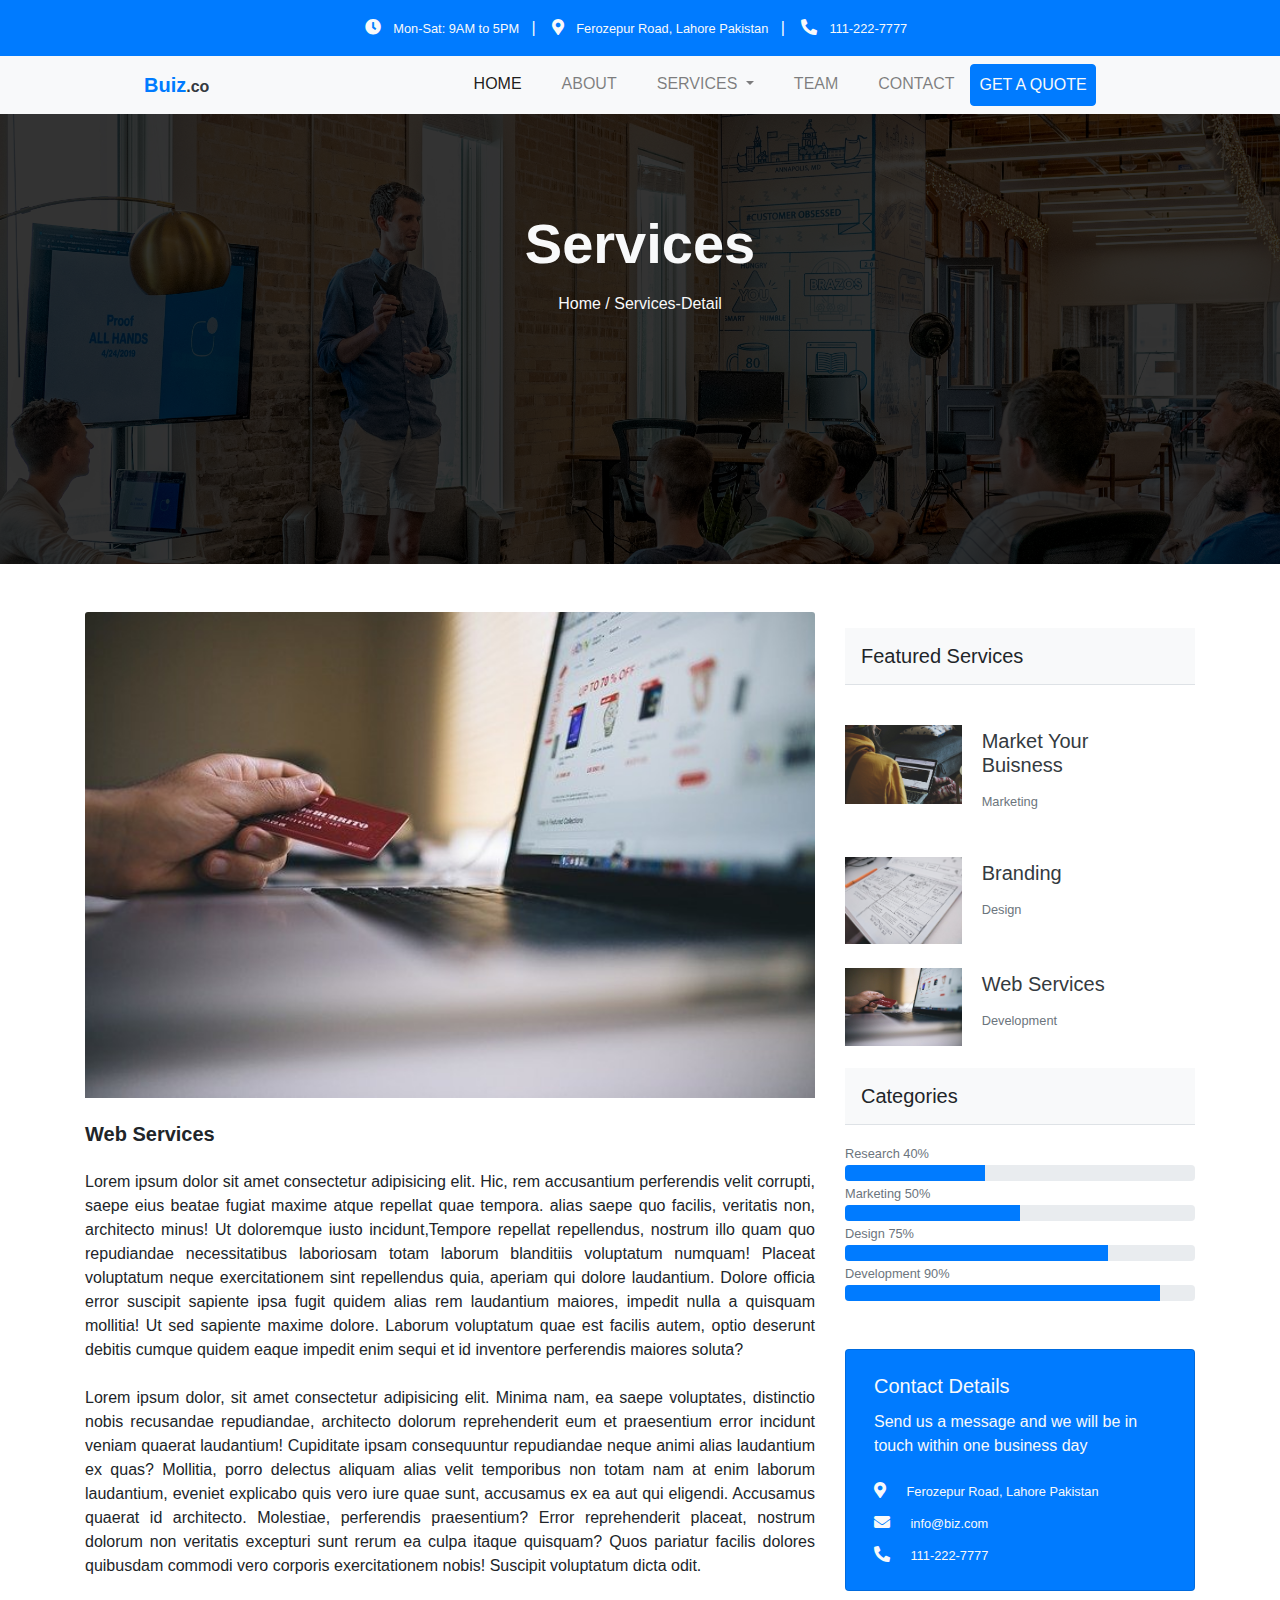
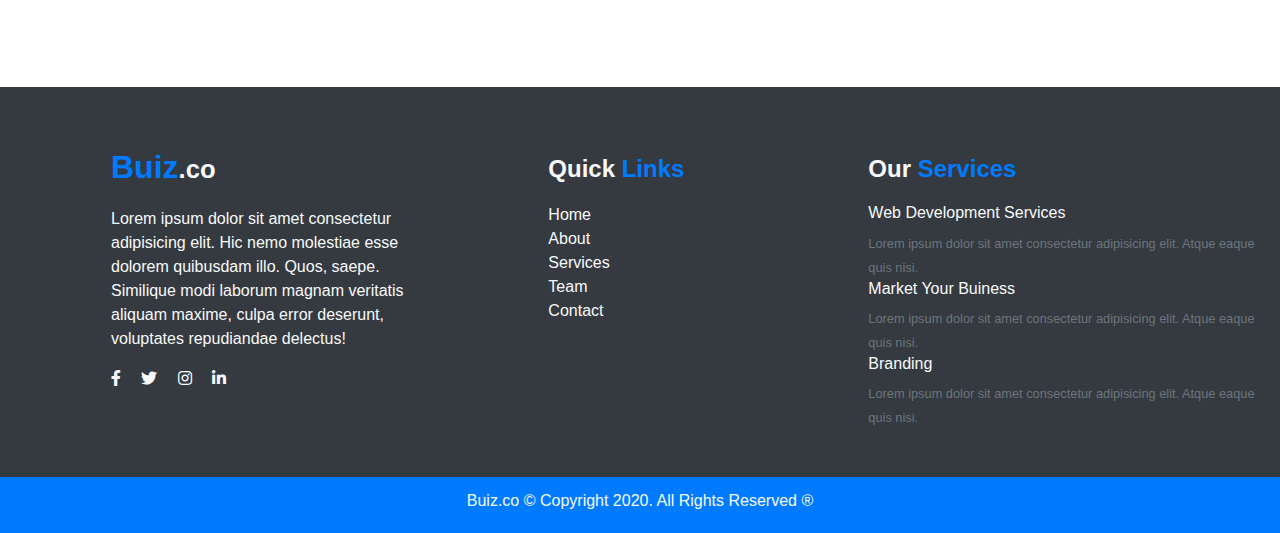
<file: services-details1.html>
<!DOCTYPE html>
<html lang="en">
<head>
    <meta charset="UTF-8">
    <meta name="viewport" content="width=device-width, initial-scale=1.0">
    <meta name="description" content="Web Agency Website provides web services information">
    <meta name="keywords" content="Web services, Graphic Services, Domain Services,Digital-Marketing">
    <meta name="author" content="Me">
    <link rel="shortcut icon" href="./img/icon.png">
    <link rel="stylesheet" href="./css/all.min.css">
    <link rel="stylesheet" href="./css/bootstrap.min.css">
    <link
    rel="stylesheet"
    href="https://cdnjs.cloudflare.com/ajax/libs/animate.css/4.1.1/animate.min.css"
  />
    <link rel="stylesheet" href="./css/style.css">
    <title>Web Development Services | Biz.co</title>
</head>
<body>
  <nav class="navbar navbar-expand-lg navbar-primary bg-primary">
      
    <ul class="navbar-nav mx-lg-auto flex-md-row px-md-5 mx-md-5">
          <li class="nav-item">
             <a class="nav-link text-light px-md-2">
              <i class="fas fa-clock"></i> <small class="mx-2"> Mon-Sat: 9AM to 5PM</small> |
             </a>
          </li>
             <li class="nav-item">
             <a class="nav-link text-light px-md-2">
              <i class="fas fa-map-marker-alt"></i> <small class="mx-2">Ferozepur Road, Lahore Pakistan</small> |
             </a>
             </li>
             <li class="nav-item">
             <a class="nav-link text-light px-md-2" href="tel:+1-111-222-7777">
              <i class="fas fa-phone-alt"></i> <small class="mx-2">111-222-7777</small> 
             </a>
          </li>
          
    </ul>
  
</nav>
<nav class="navbar navbar-expand-lg navbar-light bg-light px-5">
  <a class="navbar-brand font-weight-bolder text-capitalize text-primary mx-lg-5 px-lg-5">Buiz<small class="text-lowercase text-dark font-weight-bold">.co</small></a>
  <button class="navbar-toggler" type="button" data-toggle="collapse" data-target="#mynavbar" >
    <span class="navbar-toggler-icon"></span>
  </button>
   
  <div class="collapse navbar-collapse mx-lg-5 px-lg-5" id="mynavbar">
    <ul class="navbar-nav mx-lg-auto mx-md-none">
          <li class="nav-item pl-lg-4">
             <a class="nav-link active text-uppercase font-weight-normal" href="./index.html">
              Home 
             </a>
          </li>
             <li class="nav-item pl-lg-4">
             <a class="nav-link  text-uppercase font-weight-normal" href="./about.html">
               About
             </a>
             </li>
          
             <li class="nav-item dropdown pl-lg-4">
              <a class="nav-link dropdown-toggle text-uppercase font-weight-normal" href="./services.html" role="button" data-toggle="dropdown">
                Services
              </a>
              <div class="dropdown-menu">
               <a class="dropdown-item" href="./services-details1.html">Web Services</a>
               <a class="dropdown-item" href="./services-details2.html">Market Your Business</a>
               <a class="dropdown-item" href="./services-details3.html">Branding</a>
             </div>
          </li>   
          <li class="nav-item pl-lg-4">
            <a class="nav-link  text-uppercase font-weight-normal" href="./team.html">
               Team
            </a>
         </li>
          <li class="nav-item pl-lg-4">
            <a class="nav-link text-uppercase font-weight-normal" href="./contact.html">
            Contact
            </a>
        </li>   
        <li class="nav-item pl-lg-2">
          <a class="nav-link text-uppercase font-weight-normal text-light btn btn-primary" data-target="#mymodal" data-toggle="modal">Get a Quote</a>
        </li> 
       
    </ul>
   </div> 
</nav>
  <div class="jumbotron-fluid mb-5" id="header">
    <div class="overlay">
   <div class="pt-5 text-center">
      <h5 class="display-4 font-weight-bolder text-light pt-5">Services</h5>
      <p class="lead"><a class="btn btn-transparent text-light">Home / Services-Detail</a></p>
   </div>
   </div>
  </div>
  
<!--Service Detail-->
    
  <div class="container">
    <div class="row my-5">   
   <div class="col-lg-8" id="serviceData">
     <img src="./img/web-development-services.jpg" class="card-img-top" alt="web-devlopment-services">
    <h5 class="my-4 font-weight-bold">Web Services</h5>
    <p class="font-weight-normal text-justify">Lorem ipsum dolor sit amet consectetur adipisicing elit. Hic, rem accusantium perferendis velit corrupti, saepe eius beatae fugiat maxime atque repellat quae tempora. alias saepe quo facilis, veritatis non, architecto minus! Ut doloremque iusto incidunt,Tempore repellat repellendus, nostrum illo quam quo repudiandae necessitatibus laboriosam totam laborum blanditiis voluptatum numquam! Placeat voluptatum neque exercitationem sint repellendus quia, aperiam qui dolore laudantium. Dolore officia error suscipit sapiente ipsa fugit quidem alias rem laudantium maiores, impedit nulla a quisquam mollitia! Ut sed sapiente maxime dolore. Laborum voluptatum quae est facilis autem, optio deserunt debitis cumque quidem eaque impedit enim sequi et id inventore perferendis maiores soluta?<br/><br/>
      Lorem ipsum dolor, sit amet consectetur adipisicing elit. Minima nam, ea saepe voluptates, distinctio nobis recusandae repudiandae, architecto dolorum reprehenderit eum et praesentium error incidunt veniam quaerat laudantium! Cupiditate ipsam consequuntur repudiandae neque animi alias laudantium ex quas? Mollitia, porro delectus aliquam alias velit temporibus non totam nam at enim laborum laudantium, eveniet explicabo quis vero iure quae sunt, accusamus ex ea aut qui eligendi. Accusamus quaerat id architecto. Molestiae, perferendis praesentium? Error reprehenderit placeat, nostrum dolorum non veritatis excepturi sunt rerum ea culpa itaque quisquam? Quos pariatur facilis dolores quibusdam commodi vero corporis exercitationem nobis! Suscipit voluptatum dicta odit.
    </p> 
    
   </div>
   <!--Sidebar-->
   <div class="col-lg-4 col-md">
    <h5 class="border-bottom pt-3 pb-3 px-3 my-3 bg-light">Featured Services</h5>
     <div class="row no-gutters">
      <div class="col-md-4 pt-4">
        <img src="./img/Digital-Marketing.jpg" class="card-img rounded-0" alt="Digital-Marketing">
      </div>
      <div class="col-md-8">
        <div class="card-body mt-2">
          <h5 class="card-title font-weight-normal"><a href="./services-details2.html" class="text-dark">Market Your Buisness</a></h5>
          <p class="card-text text-muted font-weight-lighter"><small>Marketing</small></p>
           
        </div>
      </div>
     </div>
     <div class="row no-gutters">
      <div class="col-md-4 pt-4">
        <img src="./img/design.jpg" class="card-img rounded-0" alt="Design">
      </div>
      <div class="col-md-8">
        <div class="card-body mt-2">
          <h5 class="card-title font-weight-normal"><a href="./services-details3.html" class="text-dark">Branding</a></h5>
          <p class="card-text text-muted font-weight-lighter"><small>Design</small></p>
           
        </div>
      </div>
     </div>
     <div class="row no-gutters">
      <div class="col-md-4 pt-4">
        <img src="./img/web-development-services.jpg" class="card-img rounded-0" alt="Design">
      </div>
      <div class="col-md-8">
        <div class="card-body mt-2">
          <h5 class="card-title font-weight-normal"><a href="./services-details1.html" class="text-dark">Web Services</a></h5>
          <p class="card-text text-muted font-weight-lighter"><small>Development</small></p>
           
        </div>
      </div>
     </div>
     
     <h5 class="border-bottom pt-3 pb-3 px-3 my-3 bg-light">Categories</h5>

     <small class="text-muted">Research 40%</small>
     <div class="progress">
      <div class="progress-bar" role="progressbar" style="width: 40%"></div>
    </div>
    <small class="text-muted">Marketing 50%</small>
    <div class="progress">
      <div class="progress-bar" role="progressbar" style="width: 50%"></div>
    </div>
    <small class="text-muted">Design 75%</small>
     <div class="progress">
      <div class="progress-bar" role="progressbar" style="width: 75%"></div>
      </div>
     <small class="text-muted">Development 90%</small>
     <div class="progress">
      <div class="progress-bar" role="progressbar" style="width: 90%"></div>
    </div>
      <div class="card bg-primary my-5">
        <div class="card-body">
       <h5 class="card-title text-light px-2 pt-1"> Contact Details</h5>
        <p class="card-text text-light px-2 font-weight-light">Send us a message and we will be in touch within one business day </p>
        <i class="fas fa-map-marker-alt px-2 text-light py-2"></i>
        <small class="mx-2 text-light font-weight-light py-2">Ferozepur Road, Lahore Pakistan</small><br/>
        <i class="fas fa-envelope px-2 text-light py-2"></i>
        <small class="mx-2 text-light font-weight-light py-2">info@biz.com</small><br/>
        <a href="tel:+1-111-222-7777">
        <i class="fas fa-phone-alt px-2 text-light py-2"></i>
        <small class="mx-2 text-light font-weight-light py-2">111-222-7777</small> </a>
       </div>
      </div>
    </div>
    </div>
  </div>

<!--Footer-->

<div class="container-fluid bg-dark">
  <div class="row pt-2">
    <div class="col-lg-5 col-md-4 mt-5">
      <a class="font-weight-bold text-capitalize text-primary mx-sm-none mx-lg-5 px-lg-5" style="font-size:2em">Buiz<small class="text-lowercase text-light font-weight-bold">.co</small></a>
      <p class="text-light mx-sm-none mx-lg-5 px-lg-5 mt-3">Lorem ipsum dolor sit amet consectetur adipisicing elit. Hic nemo molestiae esse dolorem quibusdam illo. Quos, saepe. Similique modi laborum magnam veritatis aliquam maxime, culpa error deserunt, voluptates repudiandae delectus!</p>
     <span class="text-light mx-sm-none mx-lg-5 px-lg-5 mt-3">
    <i class="fab fa-facebook-f"></i>   <i class="fab fa-twitter px-3"></i> <i class="fab fa-instagram pr-3"></i> <i class="fab fa-linkedin-in"></i>
   </span> 
    </div>
    <div class="col-lg-3 col-md-3 mt-5">
      <p class="text-light mt-2 font-weight-bold" style="font-size:1.5em">Quick <span class="text-primary">Links</span></p>
      <ul class="text-light list-unstyled">
        <li><a href="./index.html" class="text-light">Home</a></li> 
        <li><a href="./about.html" class="text-light">About</a></li> 
        <li><a href="./services.html" class="text-light">Services</a></li> 
        <li><a href="./team.html" class="text-light">Team</a></li> 
        <li><a href="./contact.html" class="text-light">Contact</a></li> 
      </ul>
    </div>
    <div class="col-lg-4 col-md-4 my-5">
      <p class="text-light mt-2 font-weight-bold" style="font-size:1.5em">Our<span class="text-primary"> Services</span></p>
        <h6><a href="./services-details1.html" class="text-light">Web Development Services</a></h6>
        <small class="text-muted">Lorem ipsum dolor sit amet consectetur adipisicing elit. Atque eaque quis nisi.</small>
      
        <h6><a href="./services-details2.html" class="text-light mt-1">Market Your Buiness</a></h6>
        <small class="text-muted">Lorem ipsum dolor sit amet consectetur adipisicing elit. Atque eaque quis nisi.</small>
       
        <h6><a href="./services-details3.html" class="text-light mt-1">Branding</a></h6>
        <small class="text-muted">Lorem ipsum dolor sit amet consectetur adipisicing elit. Atque eaque quis nisi.</small>
    </div>
    </div>
</div>

  <div class="container-fluid bg-primary py-1">
   <p class="text-light text-center pt-2">Buiz.co &copy; Copyright 2020. All Rights Reserved &reg</p>
  </div>

  <div class="modal fade" role="dialog" id="mymodal">
    <div class="modal-dialog" role="document">
      <div class="modal-content border border-0">
        <div class="modal-header bg-primary">
          <h5 class="modal-title text-light">Get A Quote</h5>
          <button type="button" class="close text-light" data-dismiss="modal">
            <span>&times;</span>
          </button>
         </div>
        
         <div class="modal-body">
          <form>
               <div class="form-group">
                <input type="text" class="form-control" placeholder="Full Name" id="name" required>
               </div>
               <div class="form-group">
                <input type="email" class="form-control" placeholder="Email Address" id="email" required>
               </div>
               <div class="form-group">
                <input type="text" class="form-control" placeholder="Phone-Number e.g. 0300-1111111" id="phone" required>
               </div>
               <div class="form-group">
                <input type="text" class="form-control" placeholder="e.g. Web Services" id="subject" required>
               </div>
               <div class="form-group">
                <textarea class="form-control" id="message" rows="3" placeholder="Type your message here.." required></textarea>
               </div>
               </form>
         </div>
         <div class="modal-footer">
          <button type="submit" class="btn btn-primary" id="mybutton" data-dismiss="modal">Submit</button>
         </div>
       
       </div>
    </div>
   </div>

   
<script src="./js/jquery.min.js"></script>
<script src="./js/bootstrap.bundle.min.js"></script>
<script src="./js/script.js"></script>
</body>
</html>
</file>
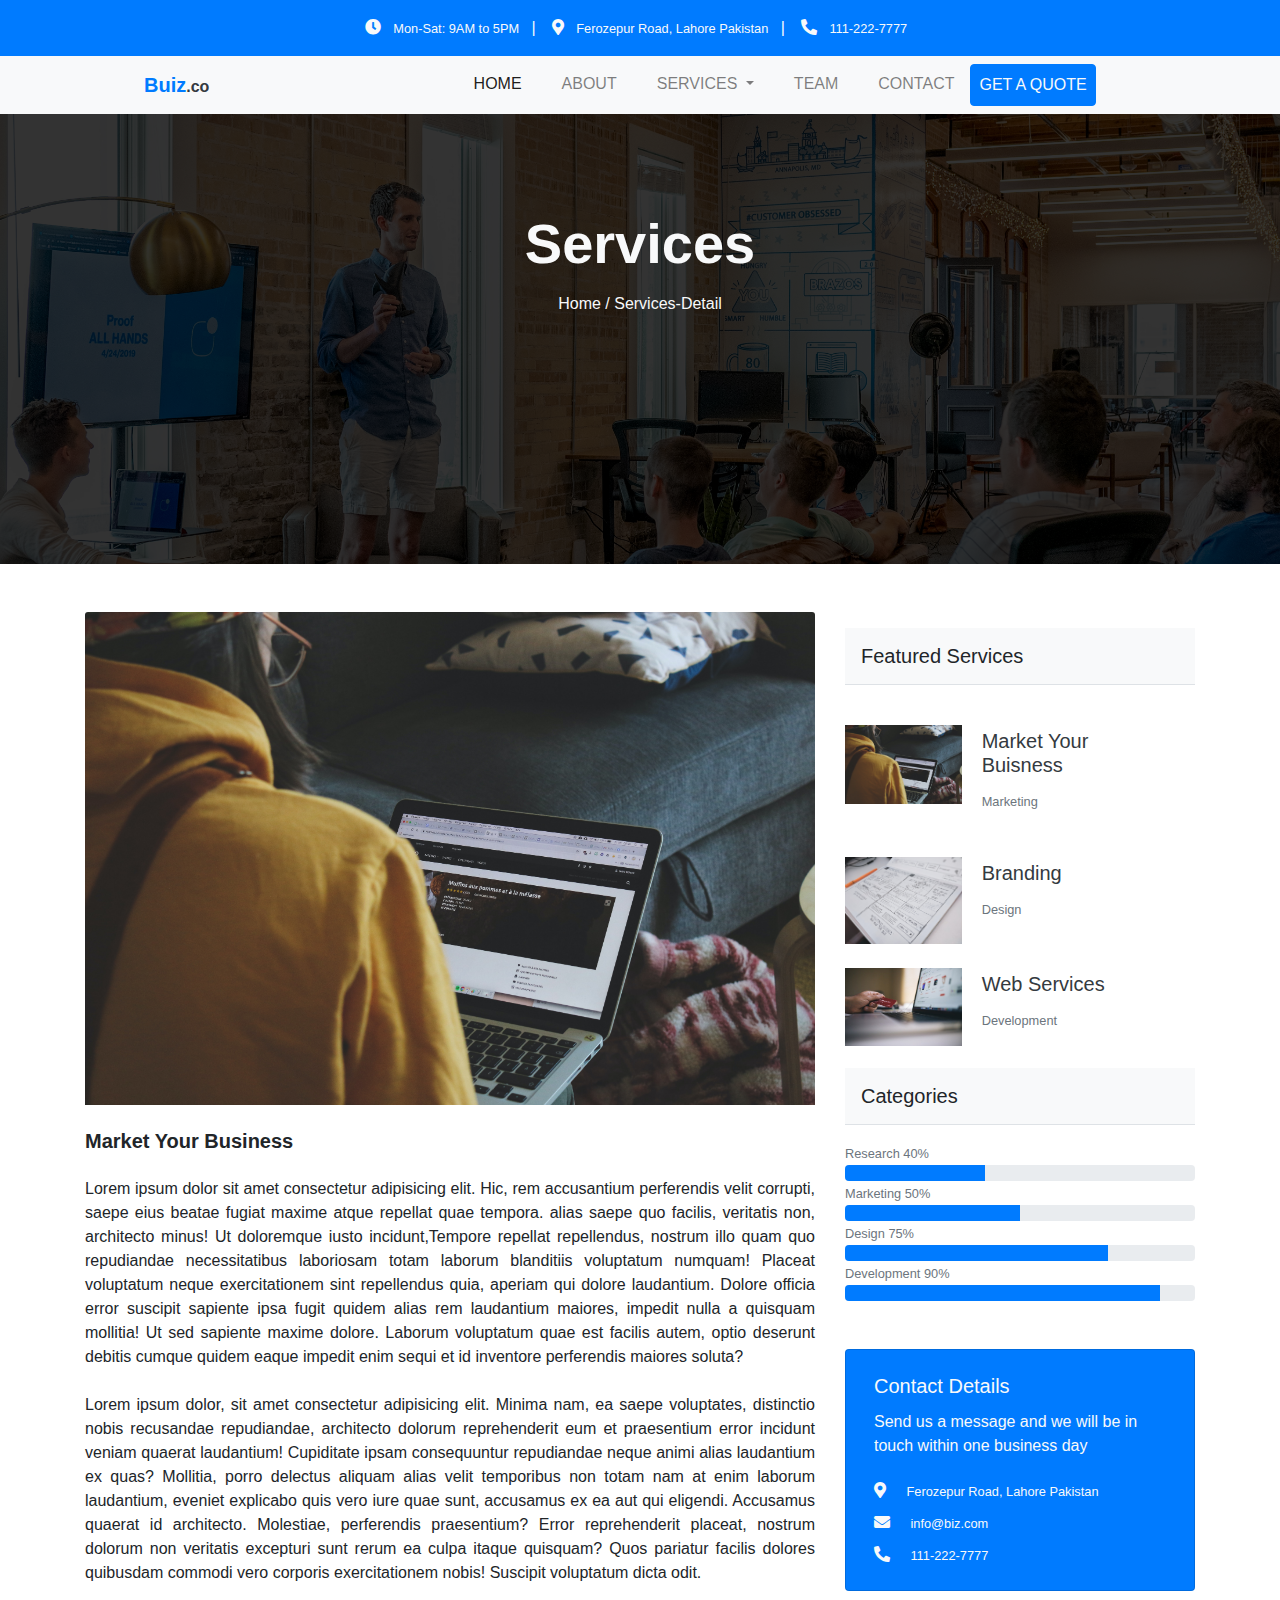
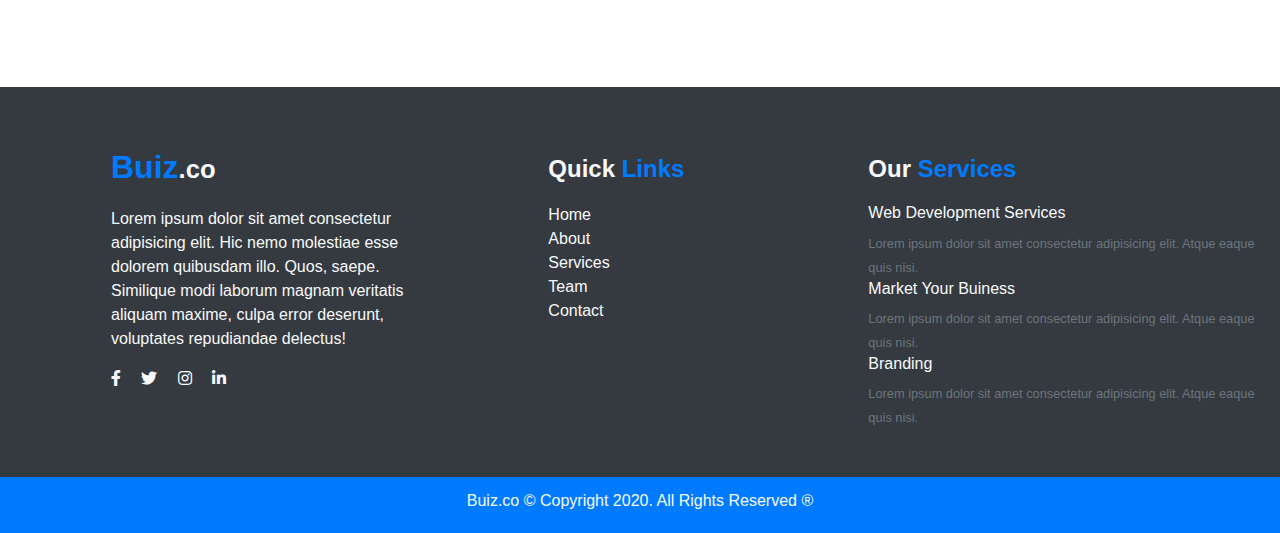
<file: services-details2.html>
<!DOCTYPE html>
<html lang="en">
<head>
    <meta charset="UTF-8">
    <meta name="viewport" content="width=device-width, initial-scale=1.0">
    <meta name="description" content="Web Agency Website provides web services information">
    <meta name="keywords" content="Web services, Graphic Services, Domain Services,Digital-Marketing">
    <meta name="author" content="Me">
    <link rel="shortcut icon" href="./img/icon.png">
    <link rel="stylesheet" href="./css/all.min.css">
    <link rel="stylesheet" href="./css/bootstrap.min.css">
    <link
    rel="stylesheet"
    href="https://cdnjs.cloudflare.com/ajax/libs/animate.css/4.1.1/animate.min.css"
  />
    <link rel="stylesheet" href="./css/style.css">
    <title>Market Your Business | Biz.co</title>
</head>
<body>
  <nav class="navbar navbar-expand-lg navbar-primary bg-primary">
      
    <ul class="navbar-nav mx-lg-auto flex-md-row px-md-5 mx-md-5">
          <li class="nav-item">
             <a class="nav-link text-light px-md-2">
              <i class="fas fa-clock"></i> <small class="mx-2"> Mon-Sat: 9AM to 5PM</small> |
             </a>
          </li>
             <li class="nav-item">
             <a class="nav-link text-light px-md-2">
              <i class="fas fa-map-marker-alt"></i> <small class="mx-2">Ferozepur Road, Lahore Pakistan</small> |
             </a>
             </li>
             <li class="nav-item">
             <a class="nav-link text-light px-md-2" href="tel:+1-111-222-7777">
              <i class="fas fa-phone-alt"></i> <small class="mx-2">111-222-7777</small> 
             </a>
          </li>
          
    </ul>
  
</nav>
<nav class="navbar navbar-expand-lg navbar-light bg-light px-5">
  <a class="navbar-brand font-weight-bolder text-capitalize text-primary mx-lg-5 px-lg-5">Buiz<small class="text-lowercase text-dark font-weight-bold">.co</small></a>
  <button class="navbar-toggler" type="button" data-toggle="collapse" data-target="#mynavbar" >
    <span class="navbar-toggler-icon"></span>
  </button>
   
  <div class="collapse navbar-collapse mx-lg-5 px-lg-5" id="mynavbar">
    <ul class="navbar-nav mx-lg-auto mx-md-none">
          <li class="nav-item pl-lg-4">
             <a class="nav-link active text-uppercase font-weight-normal" href="./index.html">
              Home 
             </a>
          </li>
             <li class="nav-item pl-lg-4">
             <a class="nav-link  text-uppercase font-weight-normal" href="./about.html">
               About
             </a>
             </li>
          
             <li class="nav-item dropdown pl-lg-4">
              <a class="nav-link dropdown-toggle text-uppercase font-weight-normal" href="./services.html" role="button" data-toggle="dropdown">
                Services
              </a>
              <div class="dropdown-menu">
               <a class="dropdown-item" href="./services-details1.html">Web Services</a>
               <a class="dropdown-item" href="./services-details2.html">Market Your Business</a>
               <a class="dropdown-item" href="./services-details3.html">Branding</a>
             </div>
          </li>   
          <li class="nav-item pl-lg-4">
            <a class="nav-link  text-uppercase font-weight-normal" href="./team.html">
               Team
            </a>
         </li>
          <li class="nav-item pl-lg-4">
            <a class="nav-link text-uppercase font-weight-normal" href="./contact.html">
            Contact
            </a>
        </li>   
        <li class="nav-item pl-lg-2">
          <a class="nav-link text-uppercase font-weight-normal text-light btn btn-primary" data-target="#mymodal" data-toggle="modal">Get a Quote</a>
        </li> 
       
    </ul>
   </div> 
</nav>
  <div class="jumbotron-fluid mb-5" id="header">
    <div class="overlay">
   <div class="pt-5 text-center">
      <h5 class="display-4 font-weight-bolder text-light pt-5">Services</h5>
      <p class="lead"><a class="btn btn-transparent text-light">Home / Services-Detail</a></p>
   </div>
   </div>
  </div>
  

    
  <div class="container">
    <div class="row my-5">   
   <div class="col-lg-8" id="serviceData">
     <img src="./img/Digital-Marketing.jpg" class="card-img-top" alt="Digital-Marketing">
    <h5 class="my-4 font-weight-bold">Market Your Business</h5>
    <p class="font-weight-normal text-justify">Lorem ipsum dolor sit amet consectetur adipisicing elit. Hic, rem accusantium perferendis velit corrupti, saepe eius beatae fugiat maxime atque repellat quae tempora. alias saepe quo facilis, veritatis non, architecto minus! Ut doloremque iusto incidunt,Tempore repellat repellendus, nostrum illo quam quo repudiandae necessitatibus laboriosam totam laborum blanditiis voluptatum numquam! Placeat voluptatum neque exercitationem sint repellendus quia, aperiam qui dolore laudantium. Dolore officia error suscipit sapiente ipsa fugit quidem alias rem laudantium maiores, impedit nulla a quisquam mollitia! Ut sed sapiente maxime dolore. Laborum voluptatum quae est facilis autem, optio deserunt debitis cumque quidem eaque impedit enim sequi et id inventore perferendis maiores soluta?<br/><br/>
      Lorem ipsum dolor, sit amet consectetur adipisicing elit. Minima nam, ea saepe voluptates, distinctio nobis recusandae repudiandae, architecto dolorum reprehenderit eum et praesentium error incidunt veniam quaerat laudantium! Cupiditate ipsam consequuntur repudiandae neque animi alias laudantium ex quas? Mollitia, porro delectus aliquam alias velit temporibus non totam nam at enim laborum laudantium, eveniet explicabo quis vero iure quae sunt, accusamus ex ea aut qui eligendi. Accusamus quaerat id architecto. Molestiae, perferendis praesentium? Error reprehenderit placeat, nostrum dolorum non veritatis excepturi sunt rerum ea culpa itaque quisquam? Quos pariatur facilis dolores quibusdam commodi vero corporis exercitationem nobis! Suscipit voluptatum dicta odit.
    </p> 
   </div>
   <div class="col-lg-4 col-md">
    <h5 class="border-bottom pt-3 pb-3 px-3 my-3 bg-light">Featured Services</h5>
     <div class="row no-gutters">
      <div class="col-md-4 pt-4">
        <img src="./img/Digital-Marketing.jpg" class="card-img rounded-0" alt="Digital-Marketing">
      </div>
      <div class="col-md-8">
        <div class="card-body mt-2">
          <h5 class="card-title font-weight-normal"><a href="./services-details2.html" class="text-dark">Market Your Buisness</a></h5>
          <p class="card-text text-muted font-weight-lighter"><small>Marketing</small></p>
           
        </div>
      </div>
     </div>
     <div class="row no-gutters">
      <div class="col-md-4 pt-4">
        <img src="./img/design.jpg" class="card-img rounded-0" alt="Design">
      </div>
      <div class="col-md-8">
        <div class="card-body mt-2">
          <h5 class="card-title font-weight-normal"><a href="./services-details3.html" class="text-dark">Branding</a></h5>
          <p class="card-text text-muted font-weight-lighter"><small>Design</small></p>
           
        </div>
      </div>
     </div>
     <div class="row no-gutters">
      <div class="col-md-4 pt-4">
        <img src="./img/web-development-services.jpg" class="card-img rounded-0" alt="Design">
      </div>
      <div class="col-md-8">
        <div class="card-body mt-2">
          <h5 class="card-title font-weight-normal"><a href="./services-details1.html" class="text-dark">Web Services</a></h5>
          <p class="card-text text-muted font-weight-lighter"><small>Development</small></p>
           
        </div>
      </div>
     </div>
     
     <h5 class="border-bottom pt-3 pb-3 px-3 my-3 bg-light">Categories</h5>

     <small class="text-muted">Research 40%</small>
     <div class="progress">
      <div class="progress-bar" role="progressbar" style="width: 40%"></div>
    </div>
    <small class="text-muted">Marketing 50%</small>
    <div class="progress">
      <div class="progress-bar" role="progressbar" style="width: 50%"></div>
    </div>
    <small class="text-muted">Design 75%</small>
     <div class="progress">
      <div class="progress-bar" role="progressbar" style="width: 75%"></div>
      </div>
     <small class="text-muted">Development 90%</small>
     <div class="progress">
      <div class="progress-bar" role="progressbar" style="width: 90%"></div>
    </div>
      <div class="card bg-primary my-5">
        <div class="card-body">
       <h5 class="card-title text-light px-2 pt-1"> Contact Details</h5>
        <p class="card-text text-light px-2 font-weight-light">Send us a message and we will be in touch within one business day </p>
        <i class="fas fa-map-marker-alt px-2 text-light py-2"></i>
        <small class="mx-2 text-light font-weight-light py-2">Ferozepur Road, Lahore Pakistan</small><br/>
        <i class="fas fa-envelope px-2 text-light py-2"></i>
        <small class="mx-2 text-light font-weight-light py-2">info@biz.com</small><br/>
        <a href="tel:+1-111-222-7777">
        <i class="fas fa-phone-alt px-2 text-light py-2"></i>
        <small class="mx-2 text-light font-weight-light py-2">111-222-7777</small></a>
       </div>
      </div>
    </div>
    </div>
  </div>

  

       
       




<!--Footer-->
<div class="container-fluid bg-dark">
  <div class="row pt-2">
    <div class="col-lg-5 col-md-4 mt-5">
      <a class="font-weight-bold text-capitalize text-primary mx-sm-none mx-lg-5 px-lg-5" style="font-size:2em">Buiz<small class="text-lowercase text-light font-weight-bold">.co</small></a>
      <p class="text-light mx-sm-none mx-lg-5 px-lg-5 mt-3">Lorem ipsum dolor sit amet consectetur adipisicing elit. Hic nemo molestiae esse dolorem quibusdam illo. Quos, saepe. Similique modi laborum magnam veritatis aliquam maxime, culpa error deserunt, voluptates repudiandae delectus!</p>
     <span class="text-light mx-sm-none mx-lg-5 px-lg-5 mt-3">
    <i class="fab fa-facebook-f"></i>   <i class="fab fa-twitter px-3"></i> <i class="fab fa-instagram pr-3"></i> <i class="fab fa-linkedin-in"></i>
   </span> 
    </div>
    <div class="col-lg-3 col-md-3 mt-5">
      <p class="text-light mt-2 font-weight-bold" style="font-size:1.5em">Quick <span class="text-primary">Links</span></p>
      <ul class="text-light list-unstyled">
        <li><a href="./index.html" class="text-light">Home</a></li> 
        <li><a href="./about.html" class="text-light">About</a></li> 
        <li><a href="./services.html" class="text-light">Services</a></li> 
        <li><a href="./team.html" class="text-light">Team</a></li> 
        <li><a href="./contact.html" class="text-light">Contact</a></li> 
      </ul>
    </div>
    <div class="col-lg-4 col-md-4 my-5">
      <p class="text-light mt-2 font-weight-bold" style="font-size:1.5em">Our<span class="text-primary"> Services</span></p>
        <h6><a href="./services-details1.html" class="text-light">Web Development Services</a></h6>
        <small class="text-muted">Lorem ipsum dolor sit amet consectetur adipisicing elit. Atque eaque quis nisi.</small>
      
        <h6><a href="./services-details2.html" class="text-light mt-1">Market Your Buiness</a></h6>
        <small class="text-muted">Lorem ipsum dolor sit amet consectetur adipisicing elit. Atque eaque quis nisi.</small>
       
        <h6><a href="./services-details3.html" class="text-light mt-1">Branding</a></h6>
        <small class="text-muted">Lorem ipsum dolor sit amet consectetur adipisicing elit. Atque eaque quis nisi.</small>
    </div>
    </div>
</div>

  <div class="container-fluid bg-primary py-1">
   <p class="text-light text-center pt-2">Buiz.co &copy; Copyright 2020. All Rights Reserved &reg</p>
  </div>


  <div class="modal fade" role="dialog" id="mymodal">
    <div class="modal-dialog" role="document">
      <div class="modal-content border border-0">
        <div class="modal-header bg-primary">
          <h5 class="modal-title text-light">Get A Quote</h5>
          <button type="button" class="close text-light" data-dismiss="modal">
            <span>&times;</span>
          </button>
         </div>
        
         <div class="modal-body">
          <form>
               <div class="form-group">
                <input type="text" class="form-control" placeholder="Full Name" id="name" required>
               </div>
               <div class="form-group">
                <input type="email" class="form-control" placeholder="Email Address" id="email" required>
               </div>
               <div class="form-group">
                <input type="text" class="form-control" placeholder="Phone-Number e.g. 0300-1111111" id="phone" required>
               </div>
               <div class="form-group">
                <input type="text" class="form-control" placeholder="e.g. Web Services" id="subject" required>
               </div>
               <div class="form-group">
                <textarea class="form-control" id="message" rows="3" placeholder="Type your message here.." required></textarea>
               </div>
               </form>
         </div>
         <div class="modal-footer">
          <button type="submit" class="btn btn-primary" id="mybutton" data-dismiss="modal">Submit</button>
         </div>
       
       </div>
    </div>
   </div>
   
<script src="./js/jquery.min.js"></script>
<script src="./js/bootstrap.bundle.min.js"></script>
<script src="./js/script.js"></script>
</body>
</html>
</file>
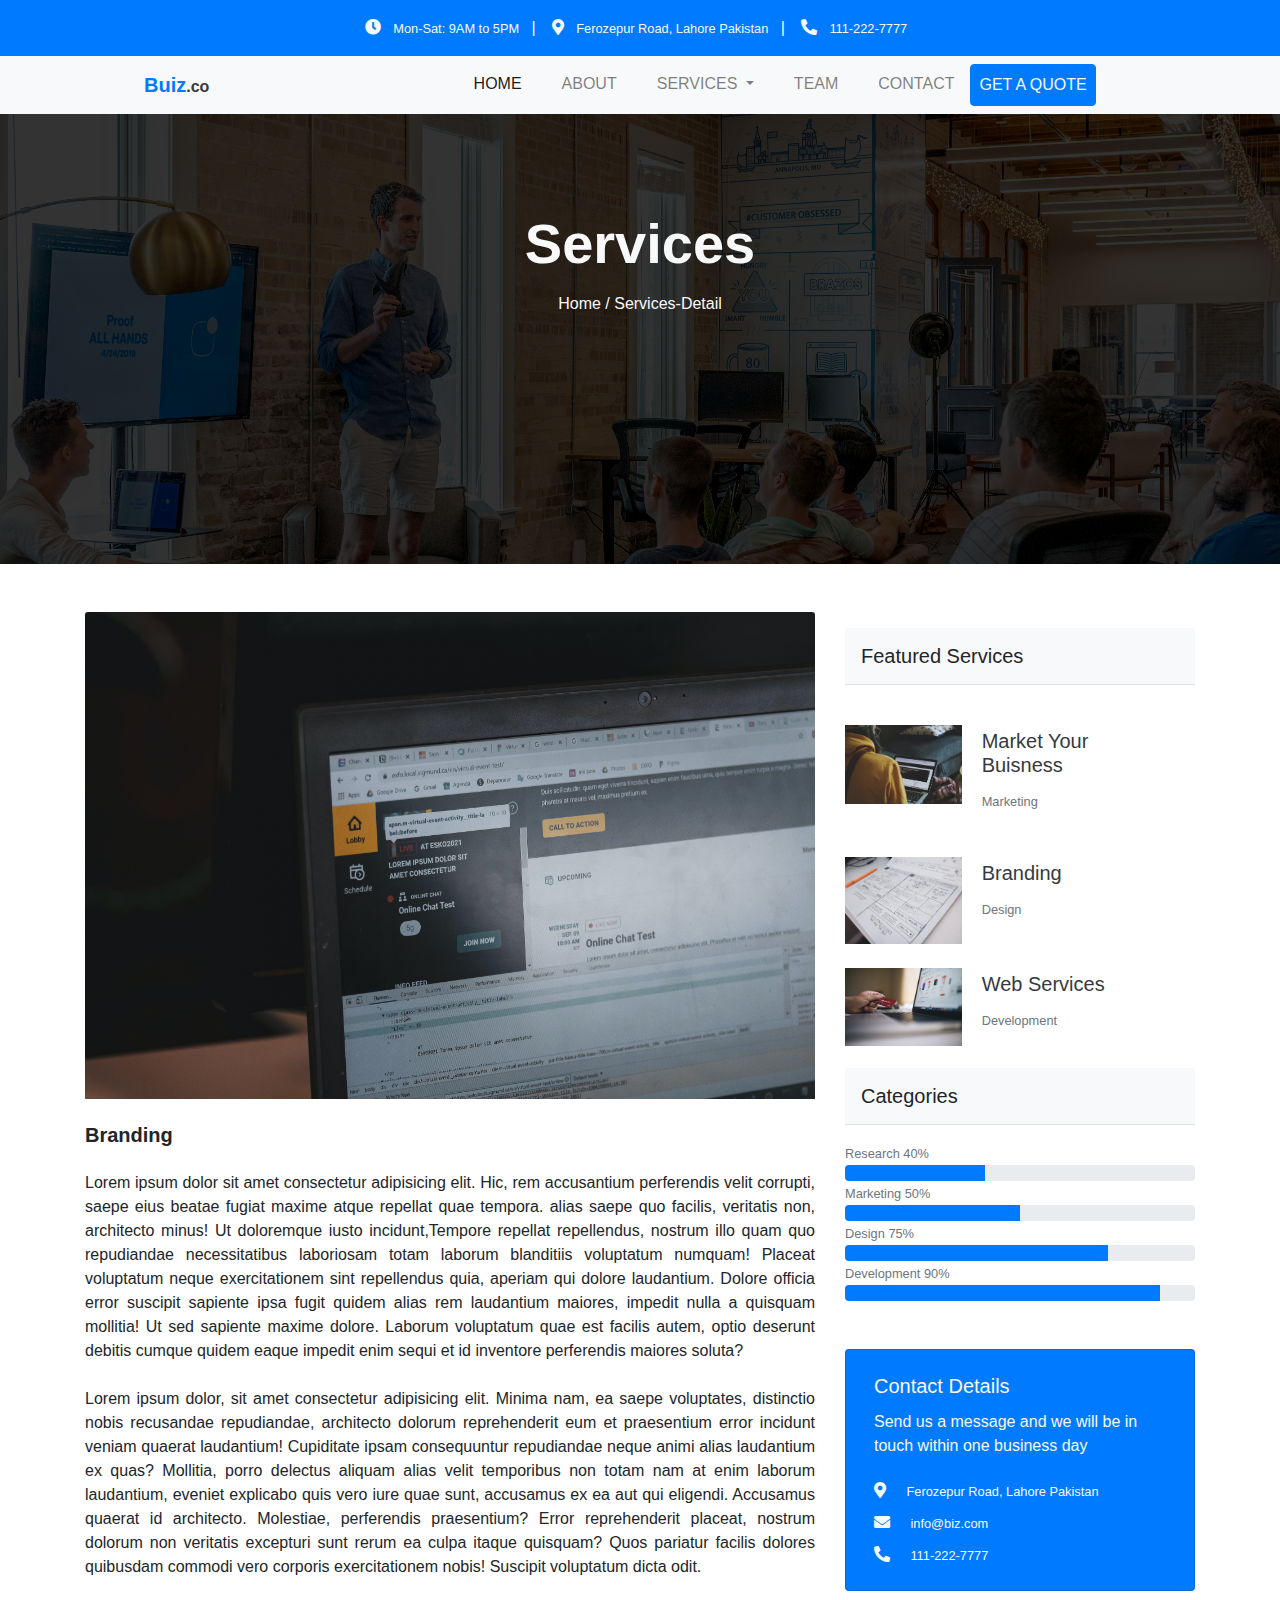
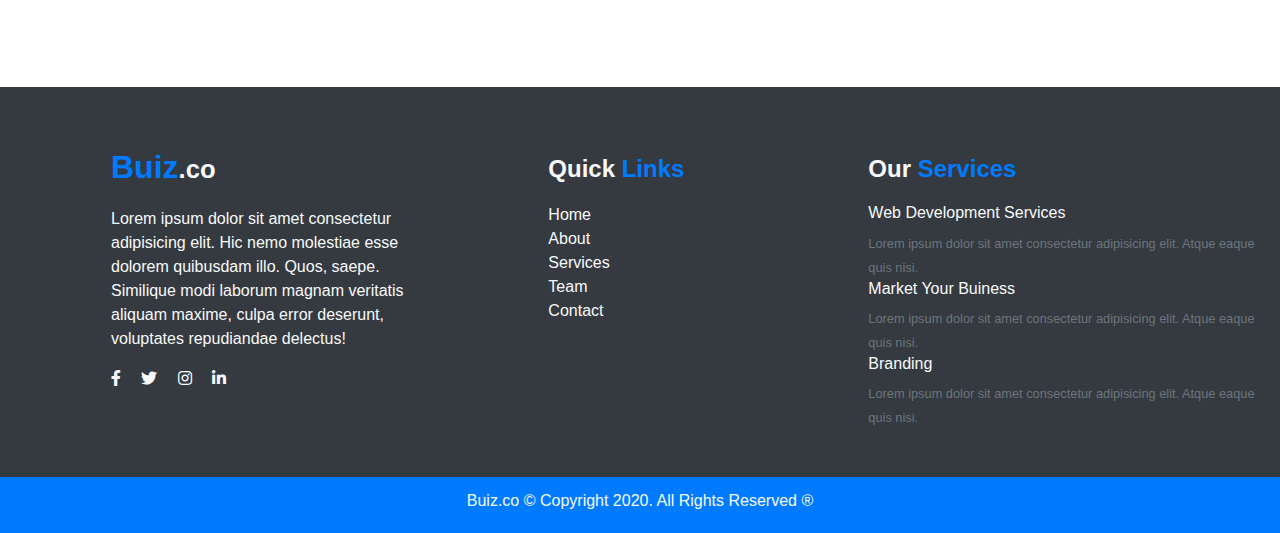
<file: services-details3.html>
<!DOCTYPE html>
<html lang="en">
<head>
    <meta charset="UTF-8">
    <meta name="viewport" content="width=device-width, initial-scale=1.0">
    <meta name="description" content="Web Agency Website provides web services information">
    <meta name="keywords" content="Web services, Graphic Services, Domain Services,Digital-Marketing">
    <meta name="author" content="Me">
    <link rel="shortcut icon" href="./img/icon.png">
    <link rel="stylesheet" href="./css/all.min.css">
    <link rel="stylesheet" href="./css/bootstrap.min.css">
    <link
    rel="stylesheet"
    href="https://cdnjs.cloudflare.com/ajax/libs/animate.css/4.1.1/animate.min.css"
  />
    <link rel="stylesheet" href="./css/style.css">
    <title>Branding | Biz.co</title>
</head>
<body>
  <nav class="navbar navbar-expand-lg navbar-primary bg-primary">
      
    <ul class="navbar-nav mx-lg-auto flex-md-row px-md-5 mx-md-5">
          <li class="nav-item">
             <a class="nav-link text-light px-md-2">
              <i class="fas fa-clock"></i> <small class="mx-2"> Mon-Sat: 9AM to 5PM</small> |
             </a>
          </li>
             <li class="nav-item">
             <a class="nav-link text-light px-md-2">
              <i class="fas fa-map-marker-alt"></i> <small class="mx-2">Ferozepur Road, Lahore Pakistan</small> |
             </a>
             </li>
             <li class="nav-item">
             <a class="nav-link text-light px-md-2" href="tel:+1-111-222-7777">
              <i class="fas fa-phone-alt"></i> <small class="mx-2">111-222-7777</small> 
             </a>
          </li>
          
    </ul>
  
</nav>
<nav class="navbar navbar-expand-lg navbar-light bg-light px-5">
  <a class="navbar-brand font-weight-bolder text-capitalize text-primary mx-lg-5 px-lg-5">Buiz<small class="text-lowercase text-dark font-weight-bold">.co</small></a>
  <button class="navbar-toggler" type="button" data-toggle="collapse" data-target="#mynavbar" >
    <span class="navbar-toggler-icon"></span>
  </button>
   
  <div class="collapse navbar-collapse mx-lg-5 px-lg-5" id="mynavbar">
    <ul class="navbar-nav mx-lg-auto mx-md-none">
          <li class="nav-item pl-lg-4">
             <a class="nav-link active text-uppercase font-weight-normal" href="./index.html">
              Home 
             </a>
          </li>
             <li class="nav-item pl-lg-4">
             <a class="nav-link  text-uppercase font-weight-normal" href="./about.html">
               About
             </a>
             </li>
          
             <li class="nav-item dropdown pl-lg-4">
              <a class="nav-link dropdown-toggle text-uppercase font-weight-normal" href="./services.html" role="button" data-toggle="dropdown">
                Services
              </a>
              <div class="dropdown-menu">
               <a class="dropdown-item" href="./services-details1.html">Web Services</a>
               <a class="dropdown-item" href="./services-details2.html">Market Your Business</a>
               <a class="dropdown-item" href="./services-details3.html">Branding</a>
             </div>
          </li>   
          <li class="nav-item pl-lg-4">
            <a class="nav-link  text-uppercase font-weight-normal" href="./team.html">
               Team
            </a>
         </li>
          <li class="nav-item pl-lg-4">
            <a class="nav-link text-uppercase font-weight-normal" href="./contact.html">
            Contact
            </a>
        </li>   
        <li class="nav-item pl-lg-2">
          <a class="nav-link text-uppercase font-weight-normal text-light btn btn-primary" data-target="#mymodal" data-toggle="modal">Get a Quote</a>
        </li> 
       
    </ul>
   </div> 
</nav>
  <div class="jumbotron-fluid mb-5" id="header">
    <div class="overlay">
   <div class="pt-5 text-center">
      <h5 class="display-4 font-weight-bolder text-light pt-5">Services</h5>
      <p class="lead"><a class="btn btn-transparent text-light">Home / Services-Detail</a></p>
   </div>
   </div>
  </div>
  

    
  <div class="container">
    <div class="row my-5">   
   <div class="col-lg-8" id="serviceData">
     <img src="./img/affordable-prices.jpg" class="card-img-top" alt="affordable-prices">
    <h5 class="my-4 font-weight-bold">Branding
    </h5>
    <p class="font-weight-normal text-justify">Lorem ipsum dolor sit amet consectetur adipisicing elit. Hic, rem accusantium perferendis velit corrupti, saepe eius beatae fugiat maxime atque repellat quae tempora. alias saepe quo facilis, veritatis non, architecto minus! Ut doloremque iusto incidunt,Tempore repellat repellendus, nostrum illo quam quo repudiandae necessitatibus laboriosam totam laborum blanditiis voluptatum numquam! Placeat voluptatum neque exercitationem sint repellendus quia, aperiam qui dolore laudantium. Dolore officia error suscipit sapiente ipsa fugit quidem alias rem laudantium maiores, impedit nulla a quisquam mollitia! Ut sed sapiente maxime dolore. Laborum voluptatum quae est facilis autem, optio deserunt debitis cumque quidem eaque impedit enim sequi et id inventore perferendis maiores soluta?<br/><br/>
      Lorem ipsum dolor, sit amet consectetur adipisicing elit. Minima nam, ea saepe voluptates, distinctio nobis recusandae repudiandae, architecto dolorum reprehenderit eum et praesentium error incidunt veniam quaerat laudantium! Cupiditate ipsam consequuntur repudiandae neque animi alias laudantium ex quas? Mollitia, porro delectus aliquam alias velit temporibus non totam nam at enim laborum laudantium, eveniet explicabo quis vero iure quae sunt, accusamus ex ea aut qui eligendi. Accusamus quaerat id architecto. Molestiae, perferendis praesentium? Error reprehenderit placeat, nostrum dolorum non veritatis excepturi sunt rerum ea culpa itaque quisquam? Quos pariatur facilis dolores quibusdam commodi vero corporis exercitationem nobis! Suscipit voluptatum dicta odit.
    </p> 
   </div>
   <div class="col-lg-4 col-md">
    <h5 class="border-bottom pt-3 pb-3 px-3 my-3 bg-light">Featured Services</h5>
     <div class="row no-gutters">
      <div class="col-md-4 pt-4">
        <img src="./img/Digital-Marketing.jpg" class="card-img rounded-0" alt="Digital-Marketing">
      </div>
      <div class="col-md-8">
        <div class="card-body mt-2">
          <h5 class="card-title font-weight-normal"><a href="./services-details2.html" class="text-dark">Market Your Buisness</a></h5>
          <p class="card-text text-muted font-weight-lighter"><small>Marketing</small></p>
           
        </div>
      </div>
     </div>
     <div class="row no-gutters">
      <div class="col-md-4 pt-4">
        <img src="./img/design.jpg" class="card-img rounded-0" alt="Design">
      </div>
      <div class="col-md-8">
        <div class="card-body mt-2">
          <h5 class="card-title font-weight-normal"><a href="./services-details3.html" class="text-dark">Branding</a></h5>
          <p class="card-text text-muted font-weight-lighter"><small>Design</small></p>
           
        </div>
      </div>
     </div>
     <div class="row no-gutters">
      <div class="col-md-4 pt-4">
        <img src="./img/web-development-services.jpg" class="card-img rounded-0" alt="Design">
      </div>
      <div class="col-md-8">
        <div class="card-body mt-2">
          <h5 class="card-title font-weight-normal"><a href="./services-details1.html" class="text-dark">Web Services</a></h5>
          <p class="card-text text-muted font-weight-lighter"><small>Development</small></p>
           
        </div>
      </div>
     </div>
     
     <h5 class="border-bottom pt-3 pb-3 px-3 my-3 bg-light">Categories</h5>

     <small class="text-muted">Research 40%</small>
     <div class="progress">
      <div class="progress-bar" role="progressbar" style="width: 40%"></div>
    </div>
    <small class="text-muted">Marketing 50%</small>
    <div class="progress">
      <div class="progress-bar" role="progressbar" style="width: 50%"></div>
    </div>
    <small class="text-muted">Design 75%</small>
     <div class="progress">
      <div class="progress-bar" role="progressbar" style="width: 75%"></div>
      </div>
     <small class="text-muted">Development 90%</small>
     <div class="progress">
      <div class="progress-bar" role="progressbar" style="width: 90%"></div>
    </div>
      <div class="card bg-primary my-5">
        <div class="card-body">
       <h5 class="card-title text-light px-2 pt-1"> Contact Details</h5>
        <p class="card-text text-light px-2 font-weight-light">Send us a message and we will be in touch within one business day </p>
        <i class="fas fa-map-marker-alt px-2 text-light py-2"></i>
        <small class="mx-2 text-light font-weight-light py-2">Ferozepur Road, Lahore Pakistan</small><br/>
        <i class="fas fa-envelope px-2 text-light py-2"></i>
        <small class="mx-2 text-light font-weight-light py-2">info@biz.com</small><br/>
        <a href="tel:+1-111-222-7777">
        <i class="fas fa-phone-alt px-2 text-light py-2"></i>
        <small class="mx-2 text-light font-weight-light py-2">111-222-7777</small></a>
       </div>
      </div>
    </div>
    </div>
  </div>

  

       
       



<!--Footer-->

<div class="container-fluid bg-dark">
  <div class="row pt-2">
    <div class="col-lg-5 col-md-4 mt-5">
      <a class="font-weight-bold text-capitalize text-primary mx-sm-none mx-lg-5 px-lg-5" style="font-size:2em">Buiz<small class="text-lowercase text-light font-weight-bold">.co</small></a>
      <p class="text-light mx-sm-none mx-lg-5 px-lg-5 mt-3">Lorem ipsum dolor sit amet consectetur adipisicing elit. Hic nemo molestiae esse dolorem quibusdam illo. Quos, saepe. Similique modi laborum magnam veritatis aliquam maxime, culpa error deserunt, voluptates repudiandae delectus!</p>
     <span class="text-light mx-sm-none mx-lg-5 px-lg-5 mt-3">
    <i class="fab fa-facebook-f"></i>   <i class="fab fa-twitter px-3"></i> <i class="fab fa-instagram pr-3"></i> <i class="fab fa-linkedin-in"></i>
   </span> 
    </div>
    <div class="col-lg-3 col-md-3 mt-5">
      <p class="text-light mt-2 font-weight-bold" style="font-size:1.5em">Quick <span class="text-primary">Links</span></p>
      <ul class="text-light list-unstyled">
        <li><a href="./index.html" class="text-light">Home</a></li> 
        <li><a href="./about.html" class="text-light">About</a></li> 
        <li><a href="./services.html" class="text-light">Services</a></li> 
        <li><a href="./team.html" class="text-light">Team</a></li> 
        <li><a href="./contact.html" class="text-light">Contact</a></li> 
      </ul>
    </div>
    <div class="col-lg-4 col-md-4 my-5">
      <p class="text-light mt-2 font-weight-bold" style="font-size:1.5em">Our<span class="text-primary"> Services</span></p>
        <h6><a href="./services-details1.html" class="text-light">Web Development Services</a></h6>
        <small class="text-muted">Lorem ipsum dolor sit amet consectetur adipisicing elit. Atque eaque quis nisi.</small>
      
        <h6><a href="./services-details2.html" class="text-light mt-1">Market Your Buiness</a></h6>
        <small class="text-muted">Lorem ipsum dolor sit amet consectetur adipisicing elit. Atque eaque quis nisi.</small>
       
        <h6><a href="./services-details3.html" class="text-light mt-1">Branding</a></h6>
        <small class="text-muted">Lorem ipsum dolor sit amet consectetur adipisicing elit. Atque eaque quis nisi.</small>
    </div>
    </div>
</div>
  <div class="container-fluid bg-primary py-1">
   <p class="text-light text-center pt-2">Buiz.co &copy; Copyright 2020. All Rights Reserved &reg</p>
  </div>


  <div class="modal fade" role="dialog" id="mymodal">
    <div class="modal-dialog" role="document">
      <div class="modal-content border border-0">
        <div class="modal-header bg-primary">
          <h5 class="modal-title text-light">Get A Quote</h5>
          <button type="button" class="close text-light" data-dismiss="modal">
            <span>&times;</span>
          </button>
         </div>
        
         <div class="modal-body">
          <form>
               <div class="form-group">
                <input type="text" class="form-control" placeholder="Full Name" id="name" required>
               </div>
               <div class="form-group">
                <input type="email" class="form-control" placeholder="Email Address" id="email" required>
               </div>
               <div class="form-group">
                <input type="text" class="form-control" placeholder="Phone-Number e.g. 0300-1111111" id="phone" required>
               </div>
               <div class="form-group">
                <input type="text" class="form-control" placeholder="e.g. Web Services" id="subject" required>
               </div>
               <div class="form-group">
                <textarea class="form-control" id="message" rows="3" placeholder="Type your message here.." required></textarea>
               </div>
               </form>
         </div>
         <div class="modal-footer">
          <button type="submit" class="btn btn-primary" id="mybutton" data-dismiss="modal">Submit</button>
         </div>
       
       </div>
    </div>
   </div>
   
<script src="./js/jquery.min.js"></script>
<script src="./js/bootstrap.bundle.min.js"></script>
<script src="./js/script.js"></script>
</body>
</html>
</file>
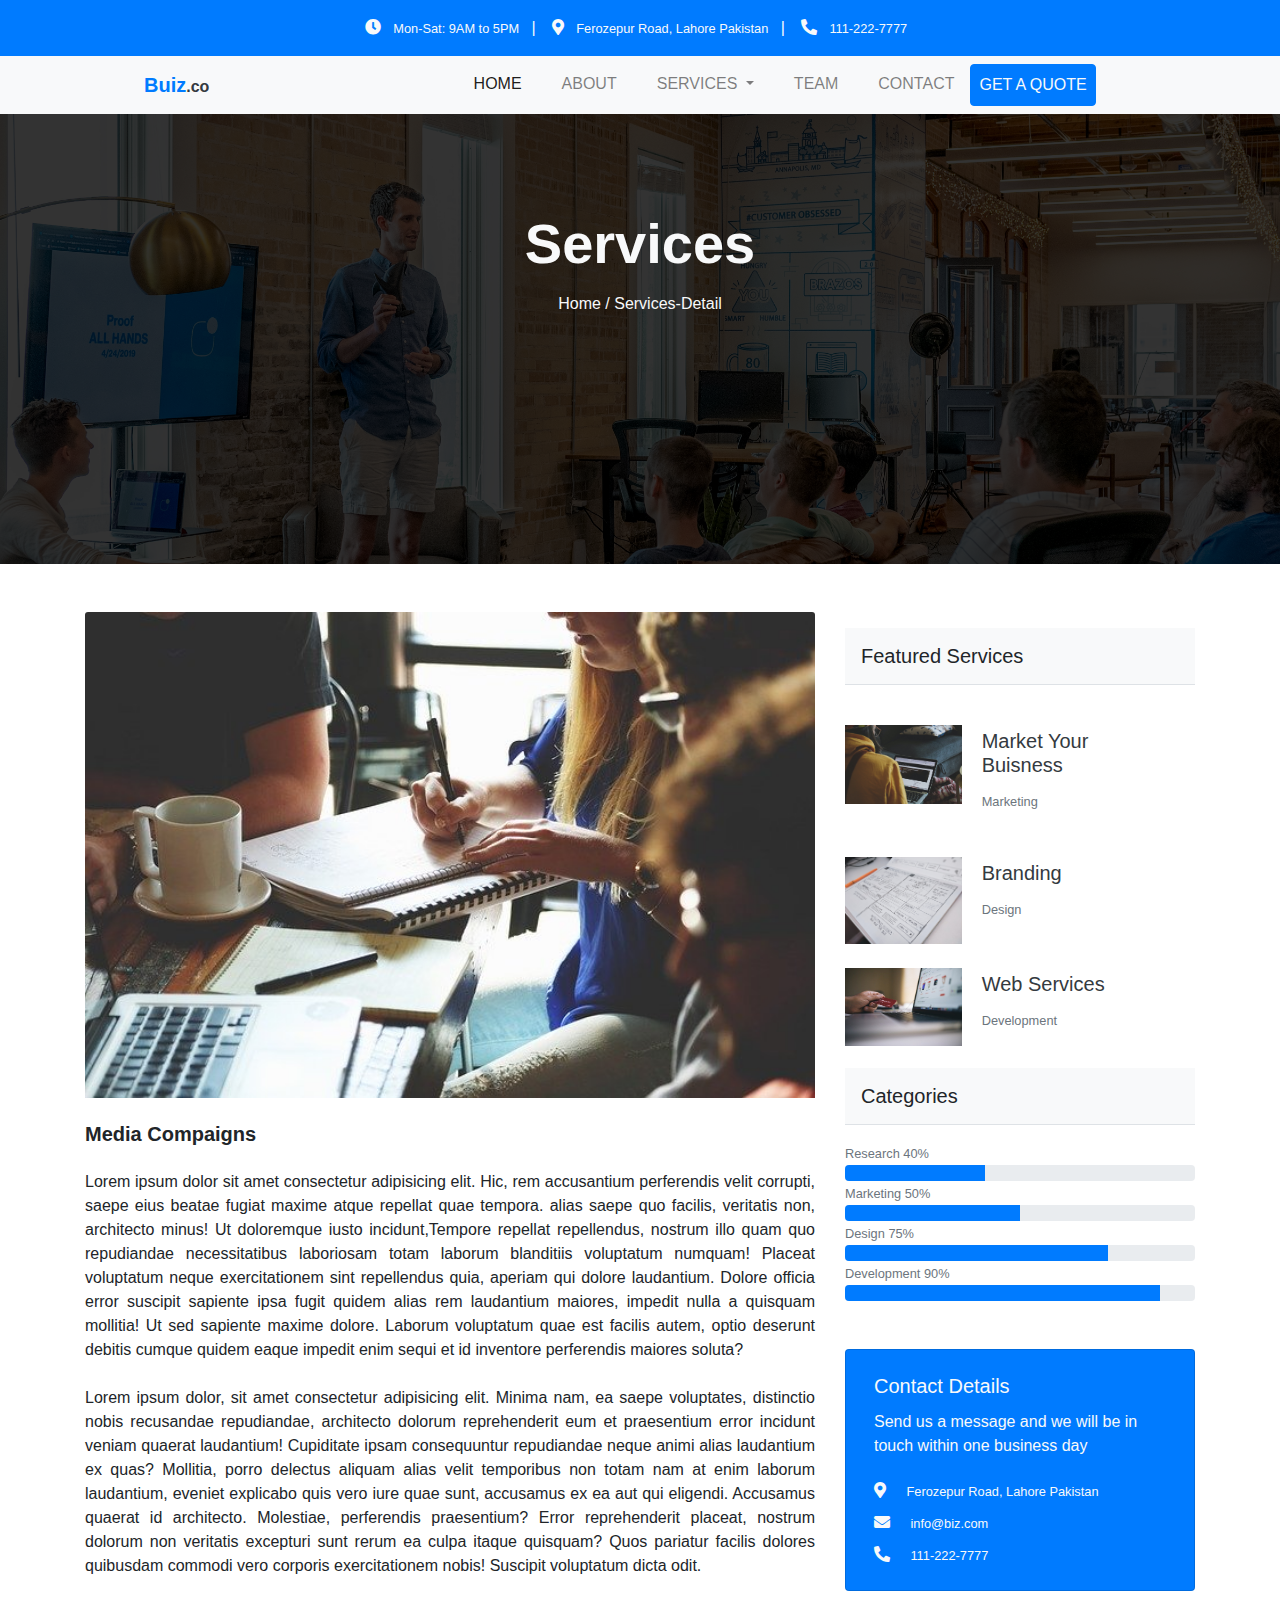
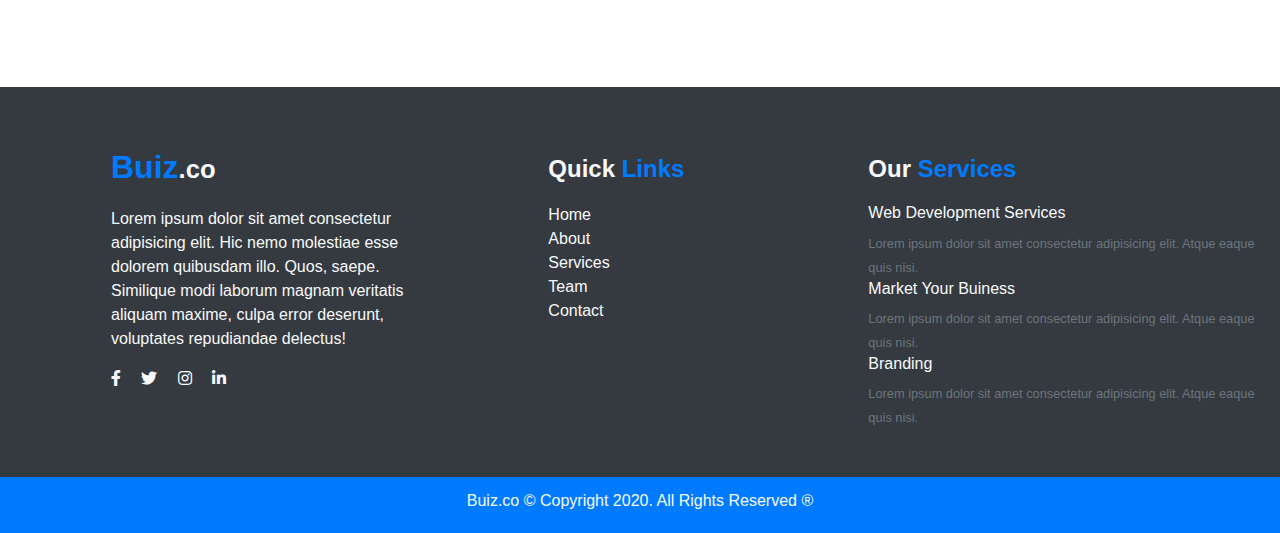
<file: services-details4.html>
<!DOCTYPE html>
<html lang="en">
<head>
    <meta charset="UTF-8">
    <meta name="viewport" content="width=device-width, initial-scale=1.0">
    <meta name="description" content="Web Agency Website provides web services information">
    <meta name="keywords" content="Web services, Graphic Services, Domain Services,Digital-Marketing">
    <meta name="author" content="Me">
    <link rel="shortcut icon" href="./img/icon.png">
    <link rel="stylesheet" href="./css/all.min.css">
    <link rel="stylesheet" href="./css/bootstrap.min.css">
    <link
    rel="stylesheet"
    href="https://cdnjs.cloudflare.com/ajax/libs/animate.css/4.1.1/animate.min.css"
  />
    <link rel="stylesheet" href="./css/style.css">
    <title>Media Compaigns | Biz.co</title>
</head>
<body>
  <nav class="navbar navbar-expand-lg navbar-primary bg-primary">
      
    <ul class="navbar-nav mx-lg-auto flex-md-row px-md-5 mx-md-5">
          <li class="nav-item">
             <a class="nav-link text-light px-md-2">
              <i class="fas fa-clock"></i> <small class="mx-2"> Mon-Sat: 9AM to 5PM</small> |
             </a>
          </li>
             <li class="nav-item">
             <a class="nav-link text-light px-md-2">
              <i class="fas fa-map-marker-alt"></i> <small class="mx-2">Ferozepur Road, Lahore Pakistan</small> |
             </a>
             </li>
             <li class="nav-item">
             <a class="nav-link text-light px-md-2" href="tel:+1-111-222-7777">
              <i class="fas fa-phone-alt"></i> <small class="mx-2">111-222-7777</small> 
             </a>
          </li>
          
    </ul>
  
</nav>
<nav class="navbar navbar-expand-lg navbar-light bg-light px-5">
  <a class="navbar-brand font-weight-bolder text-capitalize text-primary mx-lg-5 px-lg-5">Buiz<small class="text-lowercase text-dark font-weight-bold">.co</small></a>
  <button class="navbar-toggler" type="button" data-toggle="collapse" data-target="#mynavbar" >
    <span class="navbar-toggler-icon"></span>
  </button>
   
  <div class="collapse navbar-collapse mx-lg-5 px-lg-5" id="mynavbar">
    <ul class="navbar-nav mx-lg-auto mx-md-none">
          <li class="nav-item pl-lg-4">
             <a class="nav-link active text-uppercase font-weight-normal" href="./index.html">
              Home 
             </a>
          </li>
             <li class="nav-item pl-lg-4">
             <a class="nav-link  text-uppercase font-weight-normal" href="./about.html">
               About
             </a>
             </li>
          
             <li class="nav-item dropdown pl-lg-4">
              <a class="nav-link dropdown-toggle text-uppercase font-weight-normal" href="./services.html" role="button" data-toggle="dropdown">
                Services
              </a>
              <div class="dropdown-menu">
               <a class="dropdown-item" href="./services-details1.html">Web Services</a>
               <a class="dropdown-item" href="./services-details2.html">Market Your Business</a>
               <a class="dropdown-item" href="./services-details3.html">Branding</a>
             </div>
          </li>   
          <li class="nav-item pl-lg-4">
            <a class="nav-link  text-uppercase font-weight-normal" href="./team.html">
               Team
            </a>
         </li>
          <li class="nav-item pl-lg-4">
            <a class="nav-link text-uppercase font-weight-normal" href="./contact.html">
            Contact
            </a>
        </li>   
        <li class="nav-item pl-lg-2">
          <a class="nav-link text-uppercase font-weight-normal text-light btn btn-primary" data-target="#mymodal" data-toggle="modal">Get a Quote</a>
        </li> 
       
    </ul>
   </div> 
</nav>
  <div class="jumbotron-fluid mb-5" id="header">
    <div class="overlay">
   <div class="pt-5 text-center">
      <h5 class="display-4 font-weight-bolder text-light pt-5">Services</h5>
      <p class="lead"><a class="btn btn-transparent text-light">Home / Services-Detail</a></p>
   </div>
   </div>
  </div>
  

    
  <div class="container">
    <div class="row my-5">   
   <div class="col-lg-8" id="serviceData">
     <img src="./img/social-media.jpg" class="card-img-top" alt="affordable-prices">
    <h5 class="my-4 font-weight-bold">Media Compaigns
    </h5>
    <p class="font-weight-normal text-justify">Lorem ipsum dolor sit amet consectetur adipisicing elit. Hic, rem accusantium perferendis velit corrupti, saepe eius beatae fugiat maxime atque repellat quae tempora. alias saepe quo facilis, veritatis non, architecto minus! Ut doloremque iusto incidunt,Tempore repellat repellendus, nostrum illo quam quo repudiandae necessitatibus laboriosam totam laborum blanditiis voluptatum numquam! Placeat voluptatum neque exercitationem sint repellendus quia, aperiam qui dolore laudantium. Dolore officia error suscipit sapiente ipsa fugit quidem alias rem laudantium maiores, impedit nulla a quisquam mollitia! Ut sed sapiente maxime dolore. Laborum voluptatum quae est facilis autem, optio deserunt debitis cumque quidem eaque impedit enim sequi et id inventore perferendis maiores soluta?<br/><br/>
      Lorem ipsum dolor, sit amet consectetur adipisicing elit. Minima nam, ea saepe voluptates, distinctio nobis recusandae repudiandae, architecto dolorum reprehenderit eum et praesentium error incidunt veniam quaerat laudantium! Cupiditate ipsam consequuntur repudiandae neque animi alias laudantium ex quas? Mollitia, porro delectus aliquam alias velit temporibus non totam nam at enim laborum laudantium, eveniet explicabo quis vero iure quae sunt, accusamus ex ea aut qui eligendi. Accusamus quaerat id architecto. Molestiae, perferendis praesentium? Error reprehenderit placeat, nostrum dolorum non veritatis excepturi sunt rerum ea culpa itaque quisquam? Quos pariatur facilis dolores quibusdam commodi vero corporis exercitationem nobis! Suscipit voluptatum dicta odit.
    </p> 
   </div>
   <div class="col-lg-4 col-md">
    <h5 class="border-bottom pt-3 pb-3 px-3 my-3 bg-light">Featured Services</h5>
     <div class="row no-gutters">
      <div class="col-md-4 pt-4">
        <img src="./img/Digital-Marketing.jpg" class="card-img rounded-0" alt="Digital-Marketing">
      </div>
      <div class="col-md-8">
        <div class="card-body mt-2">
          <h5 class="card-title font-weight-normal"><a href="./services-details2.html" class="text-dark">Market Your Buisness</a></h5>
          <p class="card-text text-muted font-weight-lighter"><small>Marketing</small></p>
           
        </div>
      </div>
     </div>
     <div class="row no-gutters">
      <div class="col-md-4 pt-4">
        <img src="./img/design.jpg" class="card-img rounded-0" alt="Design">
      </div>
      <div class="col-md-8">
        <div class="card-body mt-2">
          <h5 class="card-title font-weight-normal"><a href="./services-details3.html" class="text-dark">Branding</a></h5>
          <p class="card-text text-muted font-weight-lighter"><small>Design</small></p>
           
        </div>
      </div>
     </div>
     <div class="row no-gutters">
      <div class="col-md-4 pt-4">
        <img src="./img/web-development-services.jpg" class="card-img rounded-0" alt="Design">
      </div>
      <div class="col-md-8">
        <div class="card-body mt-2">
          <h5 class="card-title font-weight-normal"><a href="./services-details1.html" class="text-dark">Web Services</a></h5>
          <p class="card-text text-muted font-weight-lighter"><small>Development</small></p>
           
        </div>
      </div>
     </div>
     
     <h5 class="border-bottom pt-3 pb-3 px-3 my-3 bg-light">Categories</h5>

     <small class="text-muted">Research 40%</small>
     <div class="progress">
      <div class="progress-bar" role="progressbar" style="width: 40%"></div>
    </div>
    <small class="text-muted">Marketing 50%</small>
    <div class="progress">
      <div class="progress-bar" role="progressbar" style="width: 50%"></div>
    </div>
    <small class="text-muted">Design 75%</small>
     <div class="progress">
      <div class="progress-bar" role="progressbar" style="width: 75%"></div>
      </div>
     <small class="text-muted">Development 90%</small>
     <div class="progress">
      <div class="progress-bar" role="progressbar" style="width: 90%"></div>
    </div>
      <div class="card bg-primary my-5">
        <div class="card-body">
       <h5 class="card-title text-light px-2 pt-1"> Contact Details</h5>
        <p class="card-text text-light px-2 font-weight-light">Send us a message and we will be in touch within one business day </p>
        <i class="fas fa-map-marker-alt px-2 text-light py-2"></i>
        <small class="mx-2 text-light font-weight-light py-2">Ferozepur Road, Lahore Pakistan</small><br/>
        <i class="fas fa-envelope px-2 text-light py-2"></i>
        <small class="mx-2 text-light font-weight-light py-2">info@biz.com</small><br/>
        <a href="tel:+1-111-222-7777">
        <i class="fas fa-phone-alt px-2 text-light py-2"></i>
        <small class="mx-2 text-light font-weight-light py-2">111-222-7777</small></a>
       </div>
      </div>
    </div>
    </div>
  </div>

  

       
       



<!--Footer-->

<div class="container-fluid bg-dark">
  <div class="row pt-2">
    <div class="col-lg-5 col-md-4 mt-5">
      <a class="font-weight-bold text-capitalize text-primary mx-sm-none mx-lg-5 px-lg-5" style="font-size:2em">Buiz<small class="text-lowercase text-light font-weight-bold">.co</small></a>
      <p class="text-light mx-sm-none mx-lg-5 px-lg-5 mt-3">Lorem ipsum dolor sit amet consectetur adipisicing elit. Hic nemo molestiae esse dolorem quibusdam illo. Quos, saepe. Similique modi laborum magnam veritatis aliquam maxime, culpa error deserunt, voluptates repudiandae delectus!</p>
     <span class="text-light mx-sm-none mx-lg-5 px-lg-5 mt-3">
    <i class="fab fa-facebook-f"></i>   <i class="fab fa-twitter px-3"></i> <i class="fab fa-instagram pr-3"></i> <i class="fab fa-linkedin-in"></i>
   </span> 
    </div>
    <div class="col-lg-3 col-md-3 mt-5">
      <p class="text-light mt-2 font-weight-bold" style="font-size:1.5em">Quick <span class="text-primary">Links</span></p>
      <ul class="text-light list-unstyled">
        <li><a href="./index.html" class="text-light">Home</a></li> 
        <li><a href="./about.html" class="text-light">About</a></li> 
        <li><a href="./services.html" class="text-light">Services</a></li> 
        <li><a href="./team.html" class="text-light">Team</a></li> 
        <li><a href="./contact.html" class="text-light">Contact</a></li> 
      </ul>
    </div>
    <div class="col-lg-4 col-md-4 my-5">
      <p class="text-light mt-2 font-weight-bold" style="font-size:1.5em">Our<span class="text-primary"> Services</span></p>
        <h6><a href="./services-details1.html" class="text-light">Web Development Services</a></h6>
        <small class="text-muted">Lorem ipsum dolor sit amet consectetur adipisicing elit. Atque eaque quis nisi.</small>
      
        <h6><a href="./services-details2.html" class="text-light mt-1">Market Your Buiness</a></h6>
        <small class="text-muted">Lorem ipsum dolor sit amet consectetur adipisicing elit. Atque eaque quis nisi.</small>
       
        <h6><a href="./services-details3.html" class="text-light mt-1">Branding</a></h6>
        <small class="text-muted">Lorem ipsum dolor sit amet consectetur adipisicing elit. Atque eaque quis nisi.</small>
    </div>
    </div>
</div>

  <div class="container-fluid bg-primary py-1">
   <p class="text-light text-center pt-2">Buiz.co &copy; Copyright 2020. All Rights Reserved &reg</p>
  </div>


  <div class="modal fade" role="dialog" id="mymodal">
    <div class="modal-dialog" role="document">
      <div class="modal-content border border-0">
        <div class="modal-header bg-primary">
          <h5 class="modal-title text-light">Get A Quote</h5>
          <button type="button" class="close text-light" data-dismiss="modal">
            <span>&times;</span>
          </button>
         </div>
        
         <div class="modal-body">
          <form>
               <div class="form-group">
                <input type="text" class="form-control" placeholder="Full Name" id="name" required>
               </div>
               <div class="form-group">
                <input type="email" class="form-control" placeholder="Email Address" id="email" required>
               </div>
               <div class="form-group">
                <input type="text" class="form-control" placeholder="Phone-Number e.g. 0300-1111111" id="phone" required>
               </div>
               <div class="form-group">
                <input type="text" class="form-control" placeholder="e.g. Web Services" id="subject" required>
               </div>
               <div class="form-group">
                <textarea class="form-control" id="message" rows="3" placeholder="Type your message here.." required></textarea>
               </div>
               </form>
         </div>
         <div class="modal-footer">
          <button type="submit" class="btn btn-primary" id="mybutton" data-dismiss="modal">Submit</button>
         </div>
       
       </div>
    </div>
   </div>

   
<script src="./js/jquery.min.js"></script>
<script src="./js/bootstrap.bundle.min.js"></script>
<script src="./js/script.js"></script>
</body>
</html>
</file>
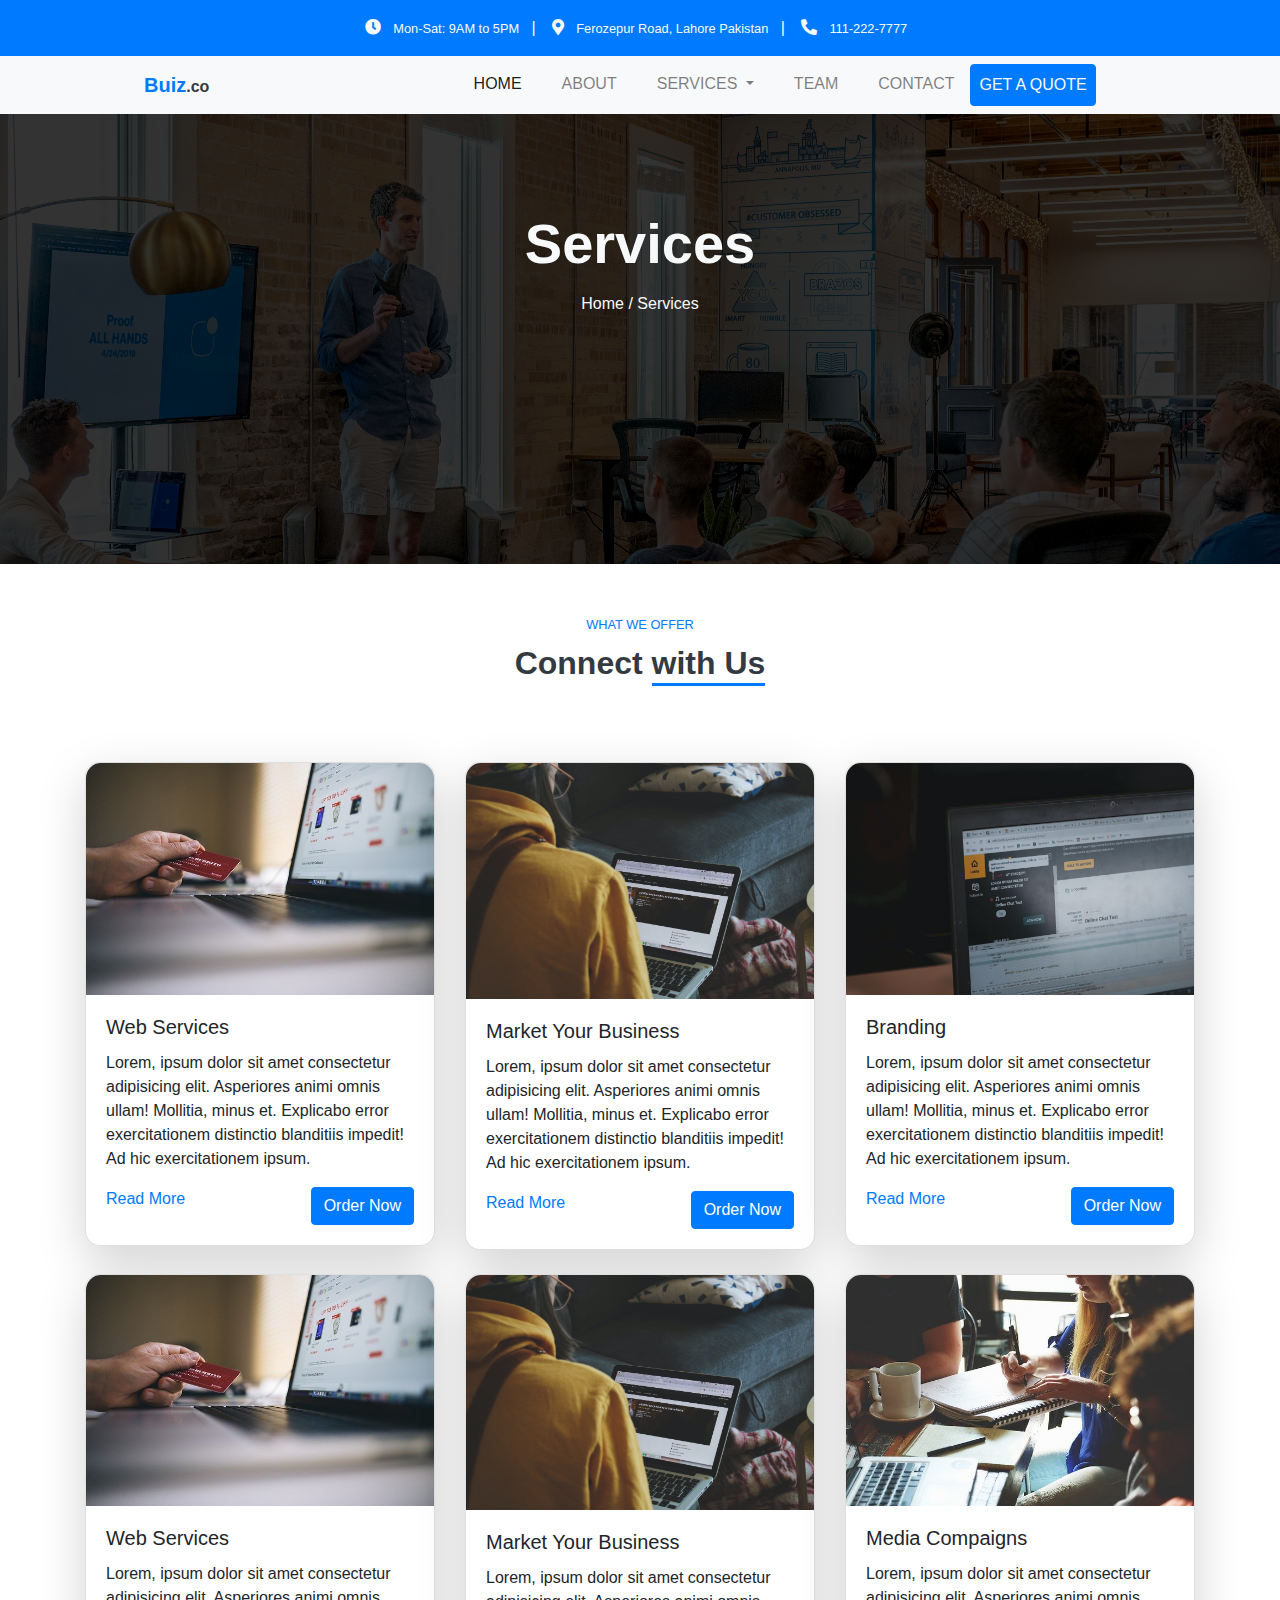
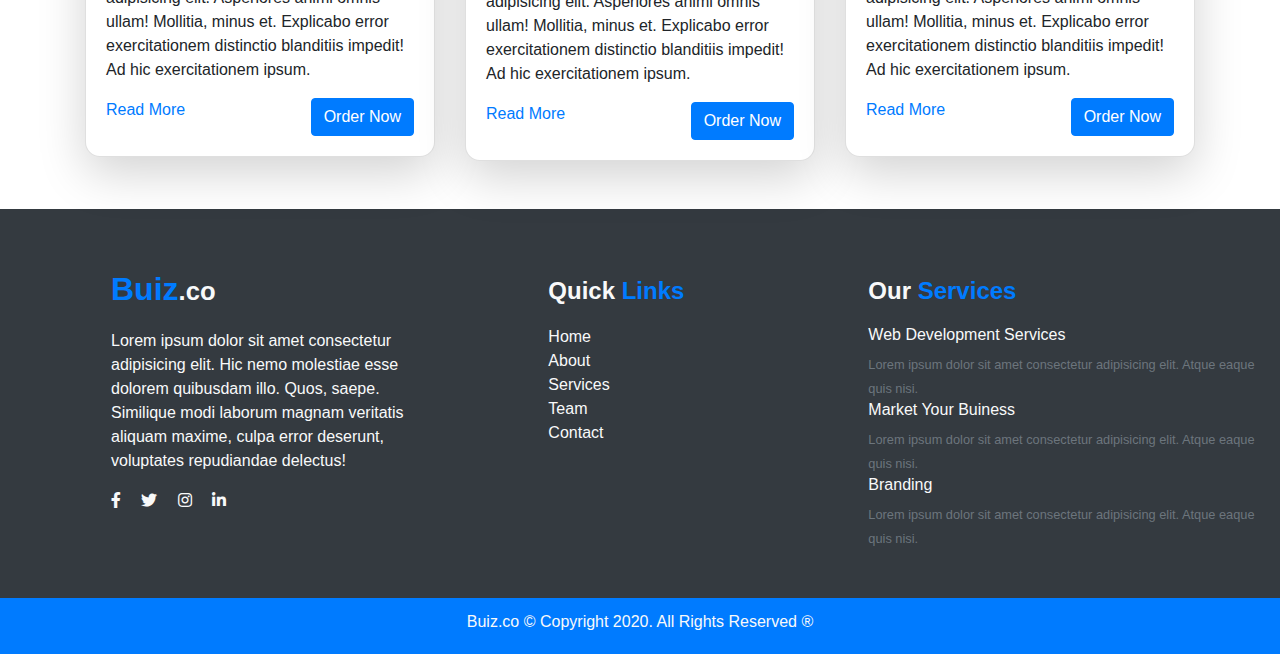
<file: services.html>
<!DOCTYPE html>
<html lang="en">
<head>
    <meta charset="UTF-8">
    <meta name="viewport" content="width=device-width, initial-scale=1.0">
    <meta name="description" content="Web Agency Website provides web services information">
    <meta name="keywords" content="Web services, Graphic Services, Domain Services,Digital-Marketing">
    <meta name="author" content="Me">
    <link rel="shortcut icon" href="./img/icon.png">
    <link rel="stylesheet" href="./css/all.min.css">
    <link rel="stylesheet" href="./css/bootstrap.min.css">
    <link
    rel="stylesheet"
    href="https://cdnjs.cloudflare.com/ajax/libs/animate.css/4.1.1/animate.min.css"
  />
    <link rel="stylesheet" href="./css/style.css">
    <title>Services | Biz.co</title>
</head>
<body>
  <nav class="navbar navbar-expand-lg navbar-primary bg-primary">
      
    <ul class="navbar-nav mx-lg-auto flex-md-row px-md-5 mx-md-5">
          <li class="nav-item">
             <a class="nav-link text-light px-md-2">
              <i class="fas fa-clock"></i> <small class="mx-2"> Mon-Sat: 9AM to 5PM</small> |
             </a>
          </li>
             <li class="nav-item">
             <a class="nav-link text-light px-md-2">
              <i class="fas fa-map-marker-alt"></i> <small class="mx-2">Ferozepur Road, Lahore Pakistan</small> |
             </a>
             </li>
             <li class="nav-item">
             <a class="nav-link text-light px-md-2" href="tel:+1-111-222-7777">
              <i class="fas fa-phone-alt"></i> <small class="mx-2">111-222-7777</small> 
             </a>
          </li>
          
    </ul>
  
</nav>
<nav class="navbar navbar-expand-lg navbar-light bg-light px-5">
  <a class="navbar-brand font-weight-bolder text-capitalize text-primary mx-lg-5 px-lg-5">Buiz<small class="text-lowercase text-dark font-weight-bold">.co</small></a>
  <button class="navbar-toggler" type="button" data-toggle="collapse" data-target="#mynavbar" >
    <span class="navbar-toggler-icon"></span>
  </button>
   
  <div class="collapse navbar-collapse mx-lg-5 px-lg-5" id="mynavbar">
    <ul class="navbar-nav mx-lg-auto mx-md-none">
          <li class="nav-item pl-lg-4">
             <a class="nav-link active text-uppercase font-weight-normal" href="./index.html">
              Home 
             </a>
          </li>
             <li class="nav-item pl-lg-4">
             <a class="nav-link  text-uppercase font-weight-normal" href="./about.html">
               About
             </a>
             </li>
          
             <li class="nav-item dropdown pl-lg-4">
              <a class="nav-link dropdown-toggle text-uppercase font-weight-normal" href="./services.html" role="button" data-toggle="dropdown">
                Services
              </a>
              <div class="dropdown-menu">
               <a class="dropdown-item" href="./services-details1.html">Web Services</a>
               <a class="dropdown-item" href="./services-details2.html">Market Your Business</a>
               <a class="dropdown-item" href="./services-details3.html">Branding</a>
             </div>
          </li>   
          <li class="nav-item pl-lg-4">
            <a class="nav-link  text-uppercase font-weight-normal" href="./team.html">
               Team
            </a>
         </li>
          <li class="nav-item pl-lg-4">
            <a class="nav-link text-uppercase font-weight-normal" href="./contact.html">
            Contact
            </a>
        </li>   
        <li class="nav-item pl-lg-2">
          <a class="nav-link text-uppercase font-weight-normal text-light btn btn-primary" data-target="#mymodal" data-toggle="modal">Get a Quote</a>
        </li> 
       
    </ul>
   </div> 
</nav>

  <div class="jumbotron-fluid mb-5" id="header">
    <div class="overlay">
   <div class="pt-5 text-center">
      <h5 class="display-4 font-weight-bolder text-light pt-5">Services</h5>
      <p class="lead"><a class="btn btn-transparent text-light">Home / Services</a></p>
   </div>
   </div>
  </div>
  

  <div class="container">
    <div class="row text-center my-5">
       <div class="col-md-12">
         <small class="text-primary text-uppercase font-weight-normal my-3">What we Offer</small>
         <h2 class="font-weight-bolder text-dark my-2">Connect <span id="random">with Us</span></h2>
       </div>
    </div>

     <div class="row my-5">
        <div class="col-lg-4 mt-4">
          <div class="card shadow-lg" id="card1">
            <img src="./img/web-development-services.jpg" class="card-img-top" alt="web-devlopment-services">
            <div class="card-body">
              <h5 class="card-title">Web Services</h5>
              <p class="card-text">Lorem, ipsum dolor sit amet consectetur adipisicing elit. Asperiores animi omnis ullam! Mollitia, minus et. Explicabo error exercitationem distinctio blanditiis impedit! Ad hic exercitationem ipsum.</p>
              <a class="card-link" href="./services-details1.html">Read More</a>
              <a class="btn btn-primary float-right" href="./contact.html">Order Now</a>
            
            </div>
          </div>
        </div>
        <div class="col-lg-4 mt-4">
      <div class="card shadow-lg" id="card2">
        <img src="./img/Digital-Marketing.jpg" class="card-img-top" alt="Digital-Marketing">
        <div class="card-body">
          <h5 class="card-title">Market Your Business</h5>
          <p class="card-text">Lorem, ipsum dolor sit amet consectetur adipisicing elit. Asperiores animi omnis ullam! Mollitia, minus et. Explicabo error exercitationem distinctio blanditiis impedit! Ad hic exercitationem ipsum.</p>
          <a class="card-link" href="./services-details2.html">Read More</a>
          <a class="btn btn-primary float-right" href="./contact.html">Order Now</a>
        
        </div>
      </div>
        </div>
        <div class="col-lg-4 mt-4">
  <div class="card shadow-lg" id="card3">
    <img src="./img/affordable-prices.jpg" class="card-img-top" alt="affordable-prices">
    <div class="card-body">
      <h5 class="card-title">Branding
      </h5>
      <p class="card-text">Lorem, ipsum dolor sit amet consectetur adipisicing elit. Asperiores animi omnis ullam! Mollitia, minus et. Explicabo error exercitationem distinctio blanditiis impedit! Ad hic exercitationem ipsum.</p>
      <a class="card-link" href="./services-details3.html">Read More</a>
      <a class="btn btn-primary float-right" href="./contact.html">Order Now</a>
    
    </div>
  </div>
        </div>
        <div class="col-lg-4 mt-4">
            <div class="card shadow-lg" id="card4">
              <img src="./img/web-development-services.jpg" class="card-img-top" alt="web-devlopment-services">
              <div class="card-body">
                <h5 class="card-title">Web Services</h5>
                <p class="card-text">Lorem, ipsum dolor sit amet consectetur adipisicing elit. Asperiores animi omnis ullam! Mollitia, minus et. Explicabo error exercitationem distinctio blanditiis impedit! Ad hic exercitationem ipsum.</p>
                <a class="card-link" href="./services-details1.html">Read More</a>
                <a class="btn btn-primary float-right">Order Now</a>
              
              </div>
            </div>
        </div>
        <div class="col-lg-4 mt-4">
        <div class="card shadow-lg" id="card5">
          <img src="./img/Digital-Marketing.jpg" class="card-img-top" alt="Digital-Marketing">
          <div class="card-body">
            <h5 class="card-title">Market Your Business</h5>
            <p class="card-text">Lorem, ipsum dolor sit amet consectetur adipisicing elit. Asperiores animi omnis ullam! Mollitia, minus et. Explicabo error exercitationem distinctio blanditiis impedit! Ad hic exercitationem ipsum.</p>
            <a class="card-link" href="./services-details2.html">Read More</a>
            <a class="btn btn-primary float-right" href="./contact.html">Order Now</a>
          
          </div>
        </div>
        </div>
        <div class="col-lg-4 mt-4">
    <div class="card shadow-lg" id="card6">
      <img src="./img/social-media.jpg" class="card-img-top" alt="affordable-prices">
      <div class="card-body">
        <h5 class="card-title">Media Compaigns
        </h5>
        <p class="card-text">Lorem, ipsum dolor sit amet consectetur adipisicing elit. Asperiores animi omnis ullam! Mollitia, minus et. Explicabo error exercitationem distinctio blanditiis impedit! Ad hic exercitationem ipsum.</p>
        <a class="card-link" href="./services-details4.html">Read More</a>
        <a class="btn btn-primary float-right" href="./contact.html">Order Now</a>
      
      </div>
    </div>
        </div>
     </div>
</div>
   
 
       
       




<!--Footer-->
<div class="container-fluid bg-dark">
  <div class="row pt-2">
    <div class="col-lg-5 col-md-4 mt-5">
      <a class="font-weight-bold text-capitalize text-primary mx-sm-none mx-lg-5 px-lg-5" style="font-size:2em">Buiz<small class="text-lowercase text-light font-weight-bold">.co</small></a>
      <p class="text-light mx-sm-none mx-lg-5 px-lg-5 mt-3">Lorem ipsum dolor sit amet consectetur adipisicing elit. Hic nemo molestiae esse dolorem quibusdam illo. Quos, saepe. Similique modi laborum magnam veritatis aliquam maxime, culpa error deserunt, voluptates repudiandae delectus!</p>
     <span class="text-light mx-sm-none mx-lg-5 px-lg-5 mt-3">
    <i class="fab fa-facebook-f"></i>   <i class="fab fa-twitter px-3"></i> <i class="fab fa-instagram pr-3"></i> <i class="fab fa-linkedin-in"></i>
   </span> 
    </div>
    <div class="col-lg-3 col-md-3 mt-5">
      <p class="text-light mt-2 font-weight-bold" style="font-size:1.5em">Quick <span class="text-primary">Links</span></p>
      <ul class="text-light list-unstyled">
        <li><a href="./index.html" class="text-light">Home</a></li> 
        <li><a href="./about.html" class="text-light">About</a></li> 
        <li><a href="./services.html" class="text-light">Services</a></li> 
        <li><a href="./team.html" class="text-light">Team</a></li> 
        <li><a href="./contact.html" class="text-light">Contact</a></li> 
      </ul>
    </div>
    <div class="col-lg-4 col-md-4 my-5">
      <p class="text-light mt-2 font-weight-bold" style="font-size:1.5em">Our<span class="text-primary"> Services</span></p>
        <h6><a href="./services-details1.html" class="text-light">Web Development Services</a></h6>
        <small class="text-muted">Lorem ipsum dolor sit amet consectetur adipisicing elit. Atque eaque quis nisi.</small>
      
        <h6><a href="./services-details2.html" class="text-light mt-1">Market Your Buiness</a></h6>
        <small class="text-muted">Lorem ipsum dolor sit amet consectetur adipisicing elit. Atque eaque quis nisi.</small>
       
        <h6><a href="./services-details3.html" class="text-light mt-1">Branding</a></h6>
        <small class="text-muted">Lorem ipsum dolor sit amet consectetur adipisicing elit. Atque eaque quis nisi.</small>
    </div>
    </div>
</div>

  <div class="container-fluid bg-primary py-1">
   <p class="text-light text-center pt-2">Buiz.co &copy; Copyright 2020. All Rights Reserved &reg</p>
  </div>


  <div class="modal fade" role="dialog" id="mymodal">
    <div class="modal-dialog" role="document">
      <div class="modal-content border border-0">
        <div class="modal-header bg-primary">
          <h5 class="modal-title text-light">Get A Quote</h5>
          <button type="button" class="close text-light" data-dismiss="modal">
            <span>&times;</span>
          </button>
         </div>
        
         <div class="modal-body">
          <form>
               <div class="form-group">
                <input type="text" class="form-control" placeholder="Full Name" id="name" required>
               </div>
               <div class="form-group">
                <input type="email" class="form-control" placeholder="Email Address" id="email" required>
               </div>
               <div class="form-group">
                <input type="text" class="form-control" placeholder="Phone-Number e.g. 0300-1111111" id="phone" required>
               </div>
               <div class="form-group">
                <input type="text" class="form-control" placeholder="e.g. Web Services" id="subject" required>
               </div>
               <div class="form-group">
                <textarea class="form-control" id="message" rows="3" placeholder="Type your message here.." required></textarea>
               </div>
               </form>
         </div>
         <div class="modal-footer">
          <button type="submit" class="btn btn-primary" id="mybutton" data-dismiss="modal">Submit</button>
         </div>
       
       </div>
    </div>
   </div>

   
<script src="./js/jquery.min.js"></script>
<script src="./js/bootstrap.bundle.min.js"></script>
<script src="./js/script.js"></script>
</body>
</html>
</file>
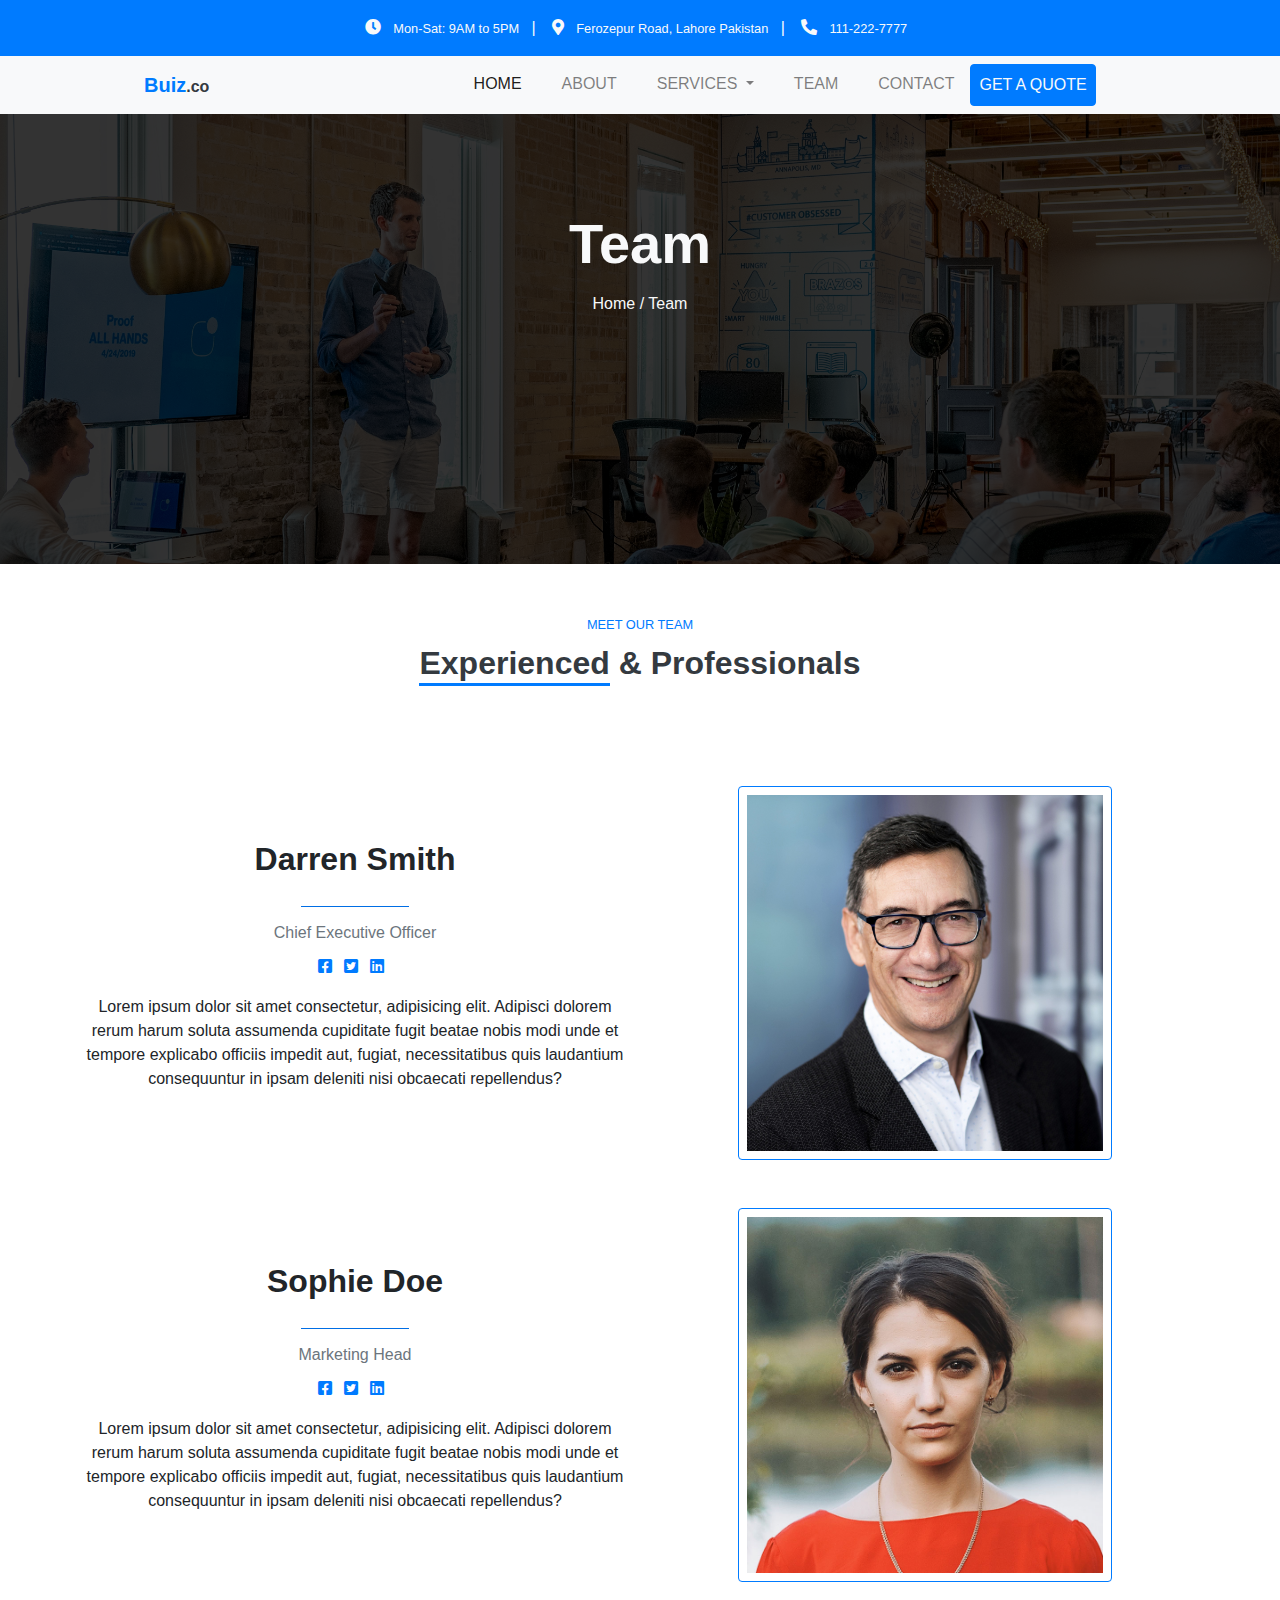
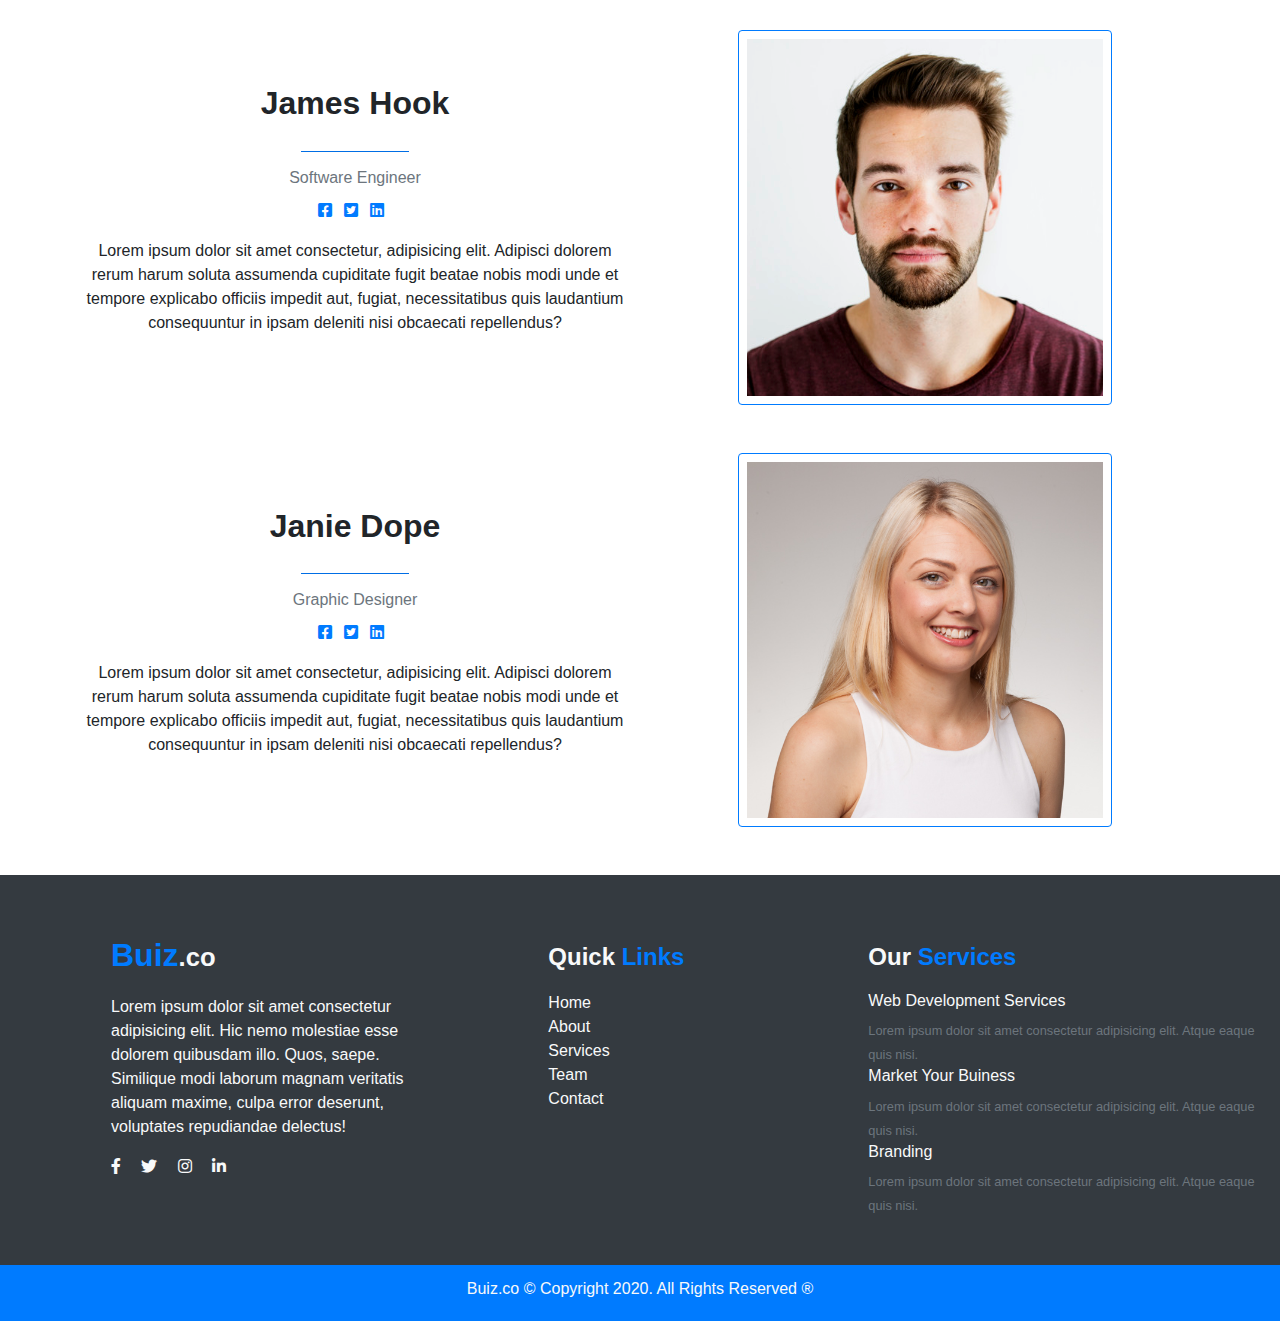
<file: team.html>
<!DOCTYPE html>
<html lang="en">
<head>
    <meta charset="UTF-8">
    <meta name="viewport" content="width=device-width, initial-scale=1.0">
    <meta name="description" content="Web Agency Website provides web services information">
    <meta name="keywords" content="Web services, Graphic Services, Domain Services,Digital-Marketing">
    <meta name="author" content="Me">
    <link rel="shortcut icon" href="./img/icon.png">
    <link rel="stylesheet" href="./css/all.min.css">
    <link rel="stylesheet" href="./css/bootstrap.min.css">
    <link
    rel="stylesheet"
    href="https://cdnjs.cloudflare.com/ajax/libs/animate.css/4.1.1/animate.min.css"
  />
    <link rel="stylesheet" href="./css/style.css">
    <title>Team | Biz.co</title>
</head>
<body>
  <!--navbar-->
  <nav class="navbar navbar-expand-lg navbar-primary bg-primary">
      
    <ul class="navbar-nav mx-lg-auto flex-md-row px-md-5 mx-md-5">
          <li class="nav-item">
             <a class="nav-link text-light px-md-2">
              <i class="fas fa-clock"></i> <small class="mx-2"> Mon-Sat: 9AM to 5PM</small> |
             </a>
          </li>
             <li class="nav-item">
             <a class="nav-link text-light px-md-2">
              <i class="fas fa-map-marker-alt"></i> <small class="mx-2">Ferozepur Road, Lahore Pakistan</small> |
             </a>
             </li>
             <li class="nav-item">
             <a class="nav-link text-light px-md-2" href="tel:+1-111-222-7777">
              <i class="fas fa-phone-alt"></i> <small class="mx-2">111-222-7777</small> 
             </a>
          </li>
          
    </ul>
  
</nav>
<nav class="navbar navbar-expand-lg navbar-light bg-light px-5">
  <a class="navbar-brand font-weight-bolder text-capitalize text-primary mx-lg-5 px-lg-5">Buiz<small class="text-lowercase text-dark font-weight-bold">.co</small></a>
  <button class="navbar-toggler" type="button" data-toggle="collapse" data-target="#mynavbar" >
    <span class="navbar-toggler-icon"></span>
  </button>
   
  <div class="collapse navbar-collapse mx-lg-5 px-lg-5" id="mynavbar">
    <ul class="navbar-nav mx-lg-auto mx-md-none">
          <li class="nav-item pl-lg-4">
             <a class="nav-link active text-uppercase font-weight-normal" href="./index.html">
              Home 
             </a>
          </li>
             <li class="nav-item pl-lg-4">
             <a class="nav-link  text-uppercase font-weight-normal" href="./about.html">
               About
             </a>
             </li>
          
             <li class="nav-item dropdown pl-lg-4">
              <a class="nav-link dropdown-toggle text-uppercase font-weight-normal" href="./services.html" role="button" data-toggle="dropdown">
                Services
              </a>
              <div class="dropdown-menu">
               <a class="dropdown-item" href="./services-details1.html">Web Services</a>
               <a class="dropdown-item" href="./services-details2.html">Market Your Business</a>
               <a class="dropdown-item" href="./services-details3.html">Branding</a>
             </div>
          </li>   
          <li class="nav-item pl-lg-4">
            <a class="nav-link  text-uppercase font-weight-normal" href="./team.html">
               Team
            </a>
         </li>
          <li class="nav-item pl-lg-4">
            <a class="nav-link text-uppercase font-weight-normal" href="./contact.html">
            Contact
            </a>
        </li>   
        <li class="nav-item pl-lg-2">
          <a class="nav-link text-uppercase font-weight-normal text-light btn btn-primary" data-target="#mymodal" data-toggle="modal">Get a Quote</a>
        </li> 
       
    </ul>
   </div> 
</nav>

  <div class="jumbotron-fluid mb-5" id="header">
    <div class="overlay">
   <div class="pt-5 text-center">
      <h5 class="display-4 font-weight-bolder text-light pt-5">Team</h5>
      <p class="lead"><a class="btn btn-transparent text-light">Home / Team</a></p>
   </div>
   </div>
  </div>
  
<!--Team Profiles-->
  <div class="container">
    <div class="row text-center my-5">
       <div class="col-md-12">
        <small class="text-primary text-uppercase font-weight-normal my-3">Meet our Team</small>
            <h2 class="font-weight-bolder text-dark my-2"><span id="random">Experienced</span> & Professionals</h2>
       </div>
    </div>
    <div class="row my-5"> </div>
    <div class="row my-5">
      <div class="col-md-6 d-flex justify-content-center flex-column">
       <h2 class="card-title text-center md-pt-4 font-weight-bold"> Darren Smith </h2>
       <hr class="bg-primary">
       <h6 class="card-title text-center text-secondary">Chief Executive Officer</h6>
       <p class="text-center">
         <i class="fab fa-facebook-square pr-2 text-primary"></i> <i class="fab fa-twitter-square pr-2 text-primary"></i> 
         <i class="fab fa-linkedin pr-2 text-primary"></i>
       </p>
       <p class="text-center text-justify">Lorem ipsum dolor sit amet consectetur, adipisicing elit. Adipisci dolorem rerum harum soluta assumenda cupiditate fugit beatae nobis modi unde et tempore explicabo officiis impedit aut, fugiat, necessitatibus quis laudantium consequuntur in ipsam deleniti nisi obcaecati repellendus? </p>
      </div>
      <div class="col-md-6 text-center">
        <img src="./img/profile6.jpg" alt="profile3" class="img-fluid rounded border border-primary p-2" height="375" width="374">
      </div>
     </div>
    <div class="row my-5">
      <div class="col-md-6 d-flex justify-content-center flex-column">
       <h2 class="card-title text-center md-pt-4 sm-pt-2 font-weight-bold"> Sophie Doe </h2>
       <hr class="bg-primary">
       <h6 class="card-title text-center text-secondary">Marketing Head</h6>
       <p class="text-center">
         <i class="fab fa-facebook-square pr-2 text-primary"></i> <i class="fab fa-twitter-square pr-2 text-primary"></i> 
         <i class="fab fa-linkedin pr-2 text-primary"></i>
       </p>
       <p class="text-center text-justify">Lorem ipsum dolor sit amet consectetur, adipisicing elit. Adipisci dolorem rerum harum soluta assumenda cupiditate fugit beatae nobis modi unde et tempore explicabo officiis impedit aut, fugiat, necessitatibus quis laudantium consequuntur in ipsam deleniti nisi obcaecati repellendus? </p>
      </div>
      <div class="col-md-6 text-center">
        <img src="./img/profile5.jpg" alt="profile3" class="img-fluid rounded border border-primary p-2" height="375" width="374">
      </div>

     </div>
     <div class="row my-5">
      <div class="col-md-6 d-flex justify-content-center flex-column">
       <h2 class="card-title text-center md-pt-4 sm-pt-2 font-weight-bold"> James Hook </h2>
       <hr class="bg-primary">
       <h6 class="card-title text-center text-secondary">Software Engineer</h6>
       <p class="text-center">
         <i class="fab fa-facebook-square pr-2 text-primary"></i> <i class="fab fa-twitter-square pr-2 text-primary"></i> 
         <i class="fab fa-linkedin pr-2 text-primary"></i>
       </p>
       <p class="text-center text-justify">Lorem ipsum dolor sit amet consectetur, adipisicing elit. Adipisci dolorem rerum harum soluta assumenda cupiditate fugit beatae nobis modi unde et tempore explicabo officiis impedit aut, fugiat, necessitatibus quis laudantium consequuntur in ipsam deleniti nisi obcaecati repellendus? </p>
      </div>
      <div class="col-md-6 text-center">
       <img src="./img/profile3.png" alt="profile3" class="img-fluid rounded border border-primary p-2" height="375" width="374">
     </div>
     </div>
     <div class="row my-5">
       <div class="col-md-6 d-flex justify-content-center flex-column">
        <h2 class="card-title text-center md-pt-4 sm-pt-2 font-weight-bold"> Janie Dope </h2>
        <hr class="bg-primary">
        <h6 class="card-title text-center text-secondary">Graphic Designer</h6>
        <p class="text-center">
          <i class="fab fa-facebook-square pr-2 text-primary"></i> <i class="fab fa-twitter-square pr-2 text-primary"></i> 
          <i class="fab fa-linkedin pr-2 text-primary"></i>
        </p>
        <p class="text-center text-justify">Lorem ipsum dolor sit amet consectetur, adipisicing elit. Adipisci dolorem rerum harum soluta assumenda cupiditate fugit beatae nobis modi unde et tempore explicabo officiis impedit aut, fugiat, necessitatibus quis laudantium consequuntur in ipsam deleniti nisi obcaecati repellendus?  </p>
       </div>
       <div class="col-md-6 text-center">
         <img src="./img/profile4.jpg" alt="profile3" class="img-fluid rounded border border-primary p-2" height="375" width="374">
       </div>
 
      </div>
</div>
   
 
       
       



<!--Footer-->

<div class="container-fluid bg-dark">
  <div class="row pt-2">
    <div class="col-lg-5 col-md-4 mt-5">
      <a class="font-weight-bold text-capitalize text-primary mx-sm-none mx-lg-5 px-lg-5" style="font-size:2em">Buiz<small class="text-lowercase text-light font-weight-bold">.co</small></a>
      <p class="text-light mx-sm-none mx-lg-5 px-lg-5 mt-3">Lorem ipsum dolor sit amet consectetur adipisicing elit. Hic nemo molestiae esse dolorem quibusdam illo. Quos, saepe. Similique modi laborum magnam veritatis aliquam maxime, culpa error deserunt, voluptates repudiandae delectus!</p>
     <span class="text-light mx-sm-none mx-lg-5 px-lg-5 mt-3">
    <i class="fab fa-facebook-f"></i>   <i class="fab fa-twitter px-3"></i> <i class="fab fa-instagram pr-3"></i> <i class="fab fa-linkedin-in"></i>
   </span> 
    </div>
    <div class="col-lg-3 col-md-3 mt-5">
      <p class="text-light mt-2 font-weight-bold" style="font-size:1.5em">Quick <span class="text-primary">Links</span></p>
      <ul class="text-light list-unstyled">
        <li><a href="./index.html" class="text-light">Home</a></li> 
        <li><a href="./about.html" class="text-light">About</a></li> 
        <li><a href="./services.html" class="text-light">Services</a></li> 
        <li><a href="./team.html" class="text-light">Team</a></li> 
        <li><a href="./contact.html" class="text-light">Contact</a></li> 
      </ul>
    </div>
    <div class="col-lg-4 col-md-4 my-5">
      <p class="text-light mt-2 font-weight-bold" style="font-size:1.5em">Our<span class="text-primary"> Services</span></p>
        <h6><a href="./services-details1.html" class="text-light">Web Development Services</a></h6>
        <small class="text-muted">Lorem ipsum dolor sit amet consectetur adipisicing elit. Atque eaque quis nisi.</small>
      
        <h6><a href="./services-details2.html" class="text-light mt-1">Market Your Buiness</a></h6>
        <small class="text-muted">Lorem ipsum dolor sit amet consectetur adipisicing elit. Atque eaque quis nisi.</small>
       
        <h6><a href="./services-details3.html" class="text-light mt-1">Branding</a></h6>
        <small class="text-muted">Lorem ipsum dolor sit amet consectetur adipisicing elit. Atque eaque quis nisi.</small>
    </div>
    </div>
</div>
  <div class="container-fluid bg-primary py-1">
   <p class="text-light text-center pt-2">Buiz.co &copy; Copyright 2020. All Rights Reserved &reg</p>
  </div>

  <div class="modal fade" role="dialog" id="mymodal">
    <div class="modal-dialog" role="document">
      <div class="modal-content border border-0">
        <div class="modal-header bg-primary">
          <h5 class="modal-title text-light">Get A Quote</h5>
          <button type="button" class="close text-light" data-dismiss="modal">
            <span>&times;</span>
          </button>
         </div>
        
         <div class="modal-body">
          <form>
               <div class="form-group">
                <input type="text" class="form-control" placeholder="Full Name" id="name" required>
               </div>
               <div class="form-group">
                <input type="email" class="form-control" placeholder="Email Address" id="email" required>
               </div>
               <div class="form-group">
                <input type="text" class="form-control" placeholder="Phone-Number e.g. 0300-1111111" id="phone" required>
               </div>
               <div class="form-group">
                <input type="text" class="form-control" placeholder="e.g. Web Services" id="subject" required>
               </div>
               <div class="form-group">
                <textarea class="form-control" id="message" rows="3" placeholder="Type your message here.." required></textarea>
               </div>
               </form>
         </div>
         <div class="modal-footer">
          <button type="submit" class="btn btn-primary" id="mybutton" data-dismiss="modal">Submit</button>
         </div>
       
       </div>
    </div>
   </div>

   
<script src="./js/jquery.min.js"></script>
<script src="./js/bootstrap.bundle.min.js"></script>
<script src="./js/script.js"></script>
</body>
</html>
</file>
<file: css/style.css>
body{
  overflow-x: hidden;
}

/* slider */
.slides_text{
  position: absolute;
  top: 25%;
  left: 10%;
  right: 56%;
  
}

.slides_text p small{
    color:#3d405b;
}
 /* background circles animation*/
#bg0{
  height:450px;
  width:450px;
  position:absolute;
  top:1000px;
  right:0px;
  background: rgba(0, 123, 255,0.1);
  /* position: relative; */
  animation-name: example;
  animation-duration: 15s;
  animation-iteration-count:infinite;
}
#bg1{
  height:100px;
  width:100px;
  position:absolute;
  top:1200px;
  left:0px;
  background: rgba(0, 123, 255,0.1);
  animation-name: example2;
  animation-duration: 15s;
  animation-iteration-count:infinite;
}
#bg2{
  height:30px;
  width:30px;
  position:absolute;
  top:1600px;
  left:70px;
  background: rgba(0, 123, 255,0.1);
  animation-name: example1;
  animation-duration: 15s;
  animation-iteration-count:infinite;
}

@keyframes example {
   0%  {right:0px; top:1000px;}
  25%  {right:100px; top:1200px;}
  50%  {right:200px; top:900px;}
  75%  {right:300px; top:1000px;}
  100% {right:100px; top:1100px;}
}

@keyframes example1 {
  0%  {left:0px; top:1500px;}
 25%  {left:140px; top:1650px;}
 50%  {left:150px; top:1350px;}
 75%  {left:100px; top:1500px;}
 100% {left:50px; top:1300px;}
}
@keyframes example2 {
  0%  {left:0px; top:1000px;}
 25%  {left:40px; top:1200px;}
 50%  {left:100px; top:1100px;}
 75%  {left:120px; top:1000px;}
 100% {left:100px; top:1400px;}
}

/* why choose us section */
#choose{
  background-image: url(../img/why-choose-us.jpg);
  background-repeat: no-repeat;
  background-position: center center;
  background-size: cover;
}

#card-toggle{
  background-color: rgba(0, 123, 255, 0.3);
  }
  
 /* services section*/

#div1, #div2, #div3, #div4{
  display:none;
}

 /* for heading underline all pages  */
 #random{
  border-bottom: 3px solid #007bff;
  padding-bottom: 2px;
} 

/* Connect with us section */
#card1, #card2, #card3, #card4, #card5, #card6, #card7, #card8{
  border-radius: 15px;
}

#card1 img, #card2 img, #card3 img, #card4 img, #card5 img, #card6 img, #card7 img, #card8 img{
  border-radius: 15px 15px 0px 0px;
}

/* our Team section */

#profile{
  height: 80px;
  width: 80px;
}

#name1,#name2,#name3,#name4,#p1,#p2,#p3,#p4{
  display: none;
}

 /* team profile underline */
 hr{
  width: 20%;
}

/* About Page */
#header{
   background-image: url(../img/about-us.jpg);
   background-repeat: no-repeat;
  background-position: center center;
  background-size: cover;
}
.overlay{
  background-color: rgba(0, 0, 0, 0.8);
  height: 50vh;
}

#about{
  background-image: url(../img/about-counter.jpg);
  background-repeat: no-repeat;
 background-position: center center;
 background-size: cover;
}

 
/* Contact Page */
.info{
  background: rgba(242, 247, 253, 1);
}
</file>
